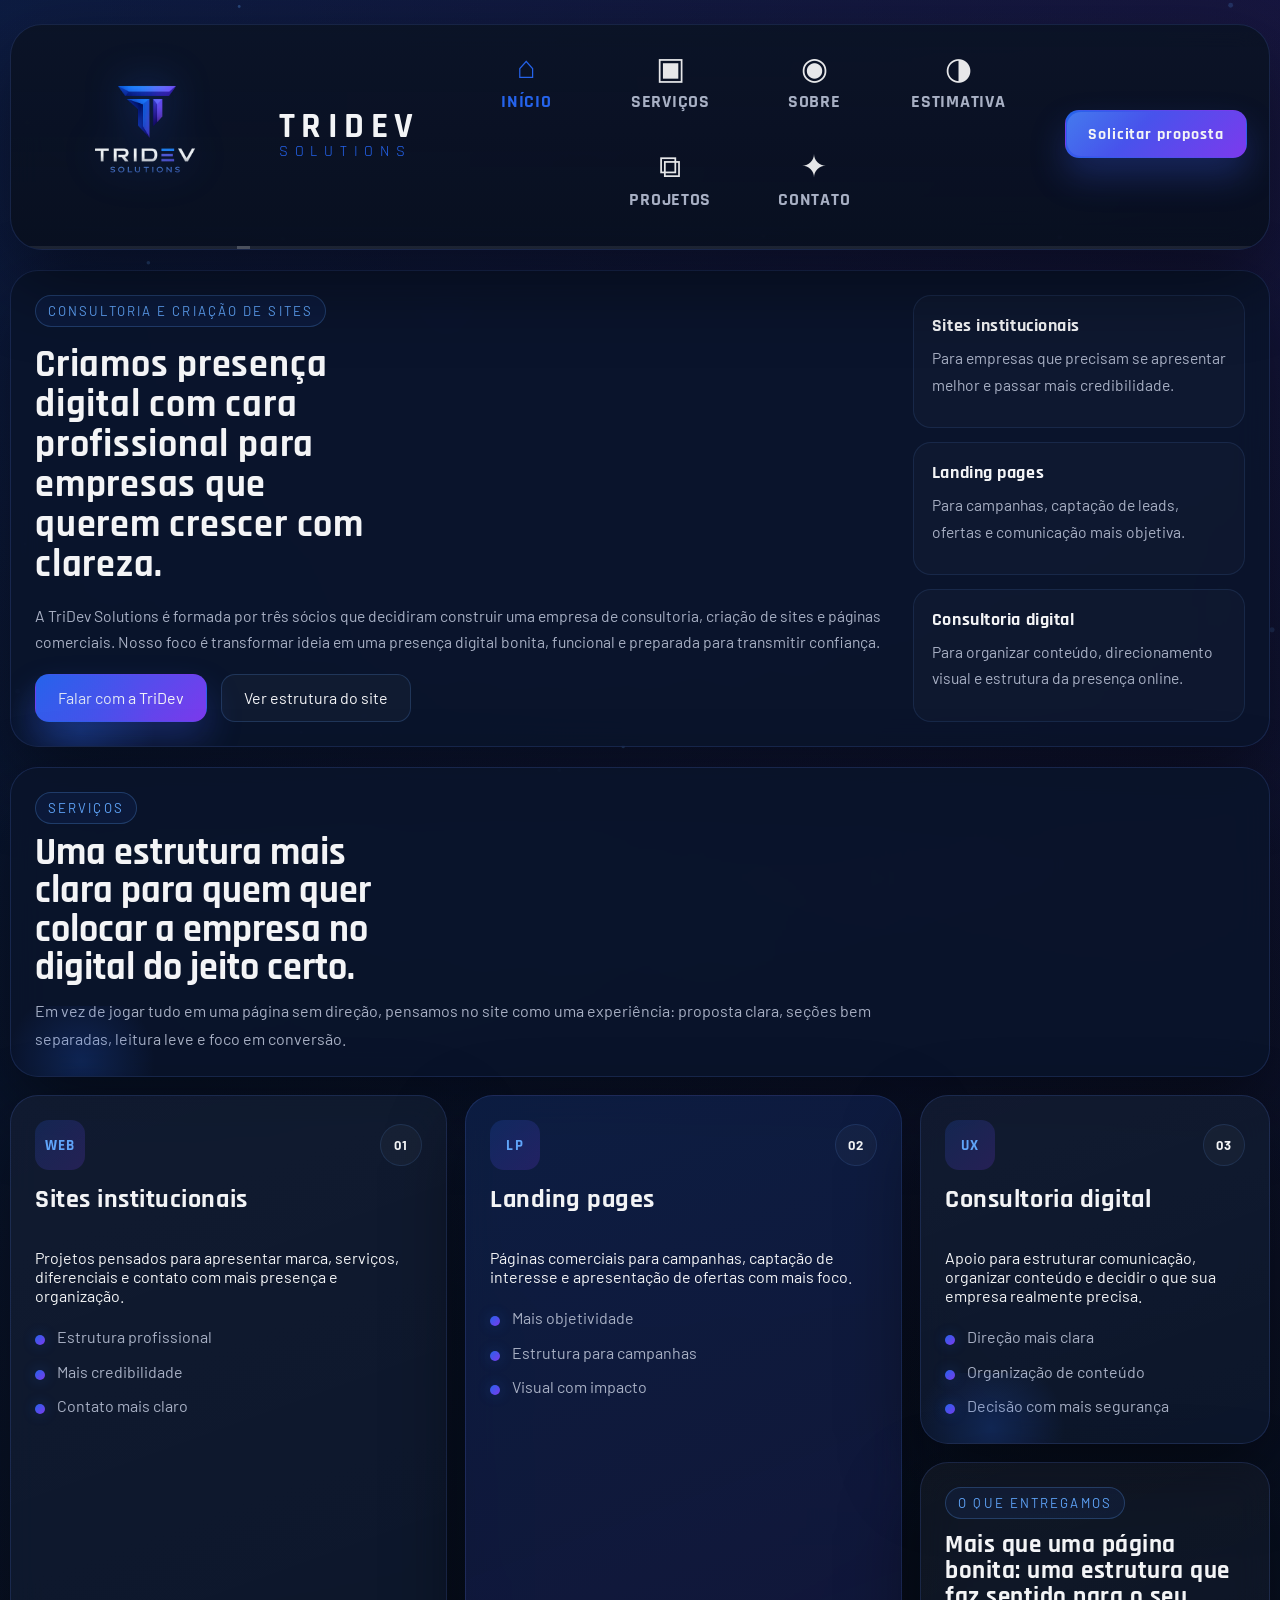
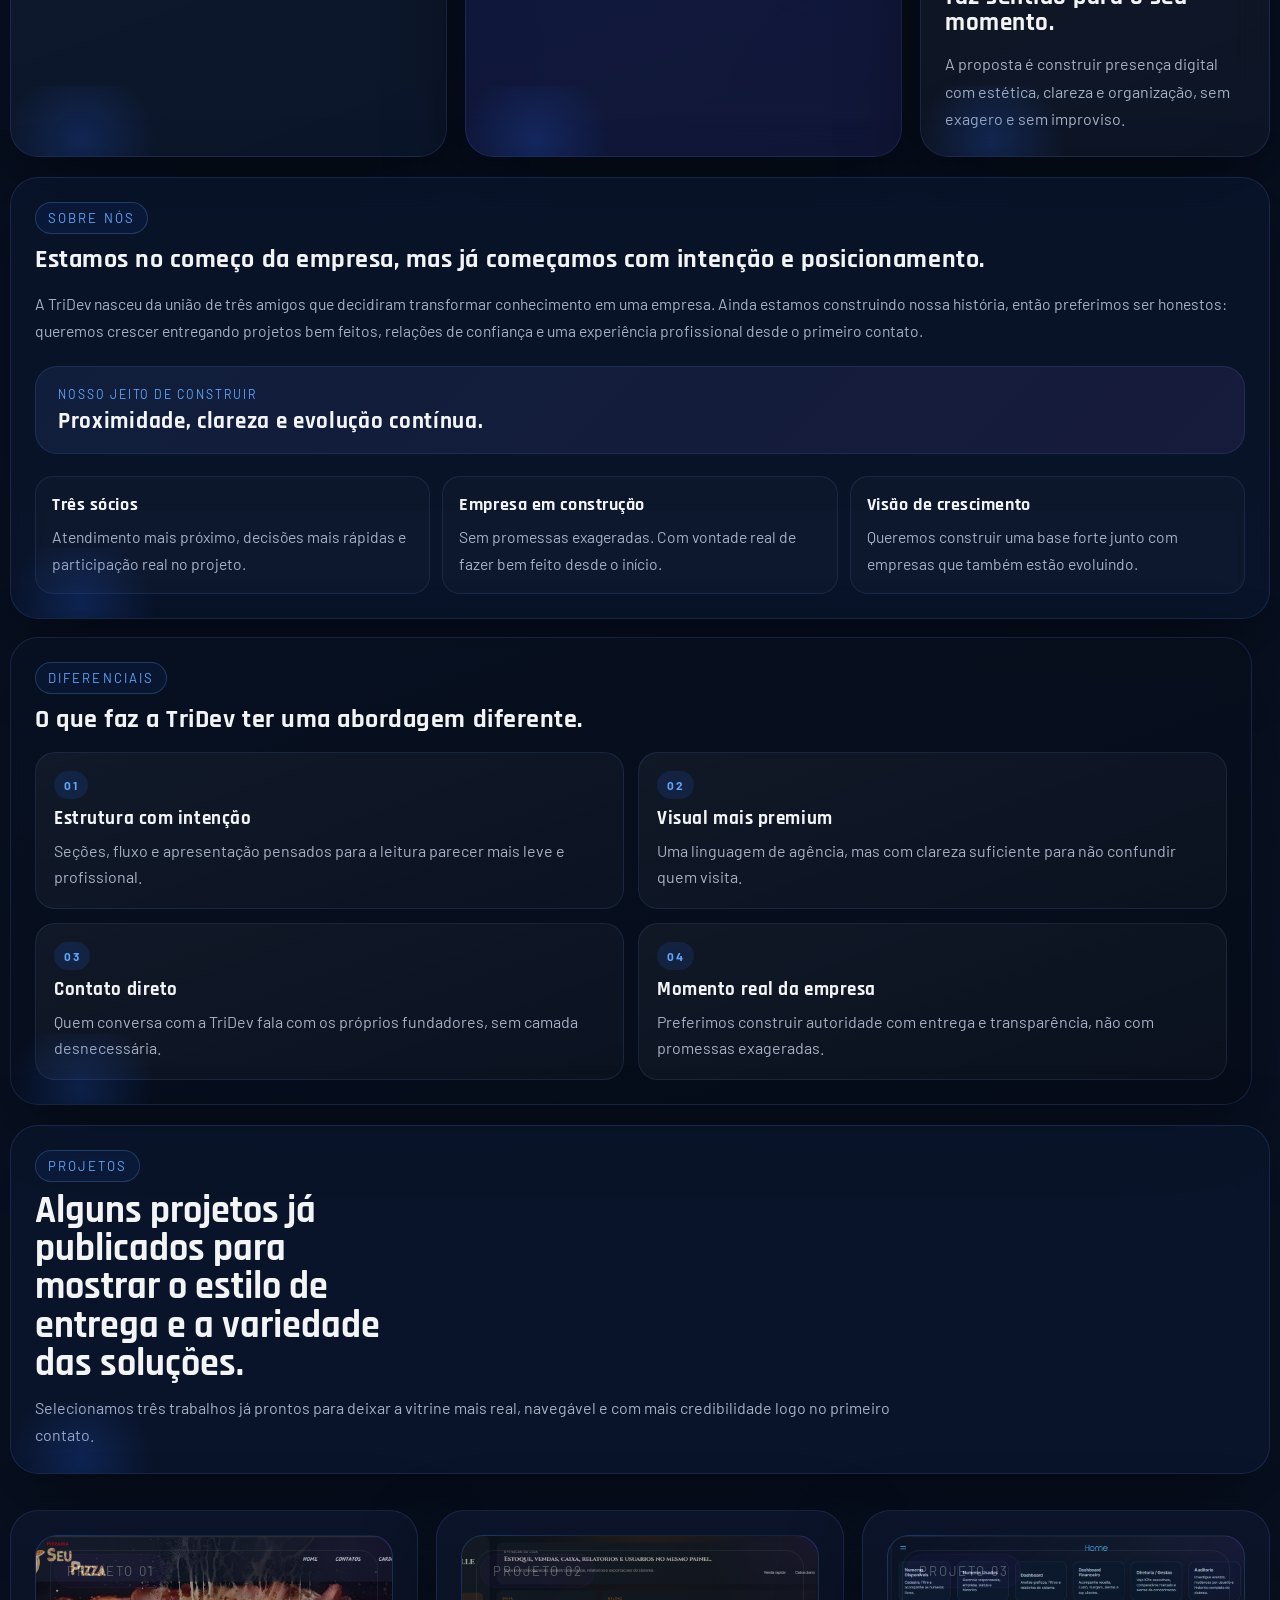
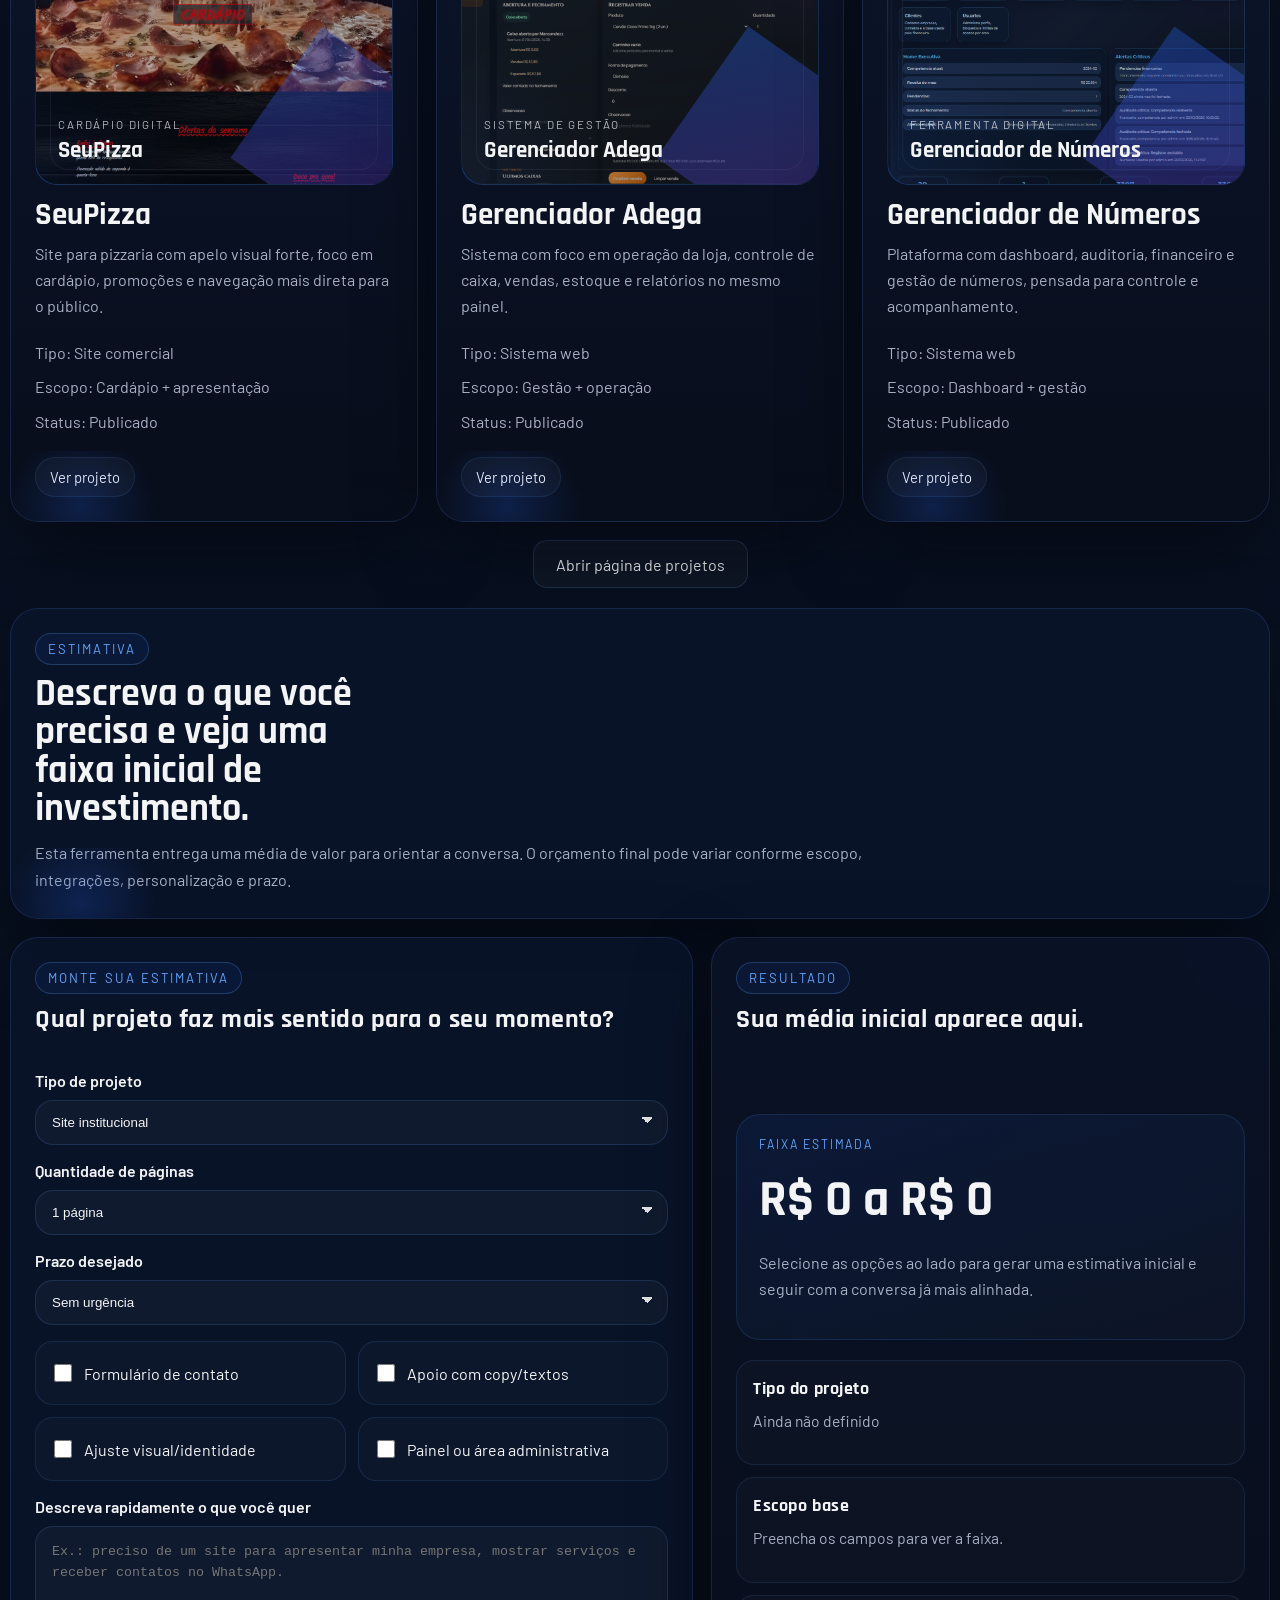
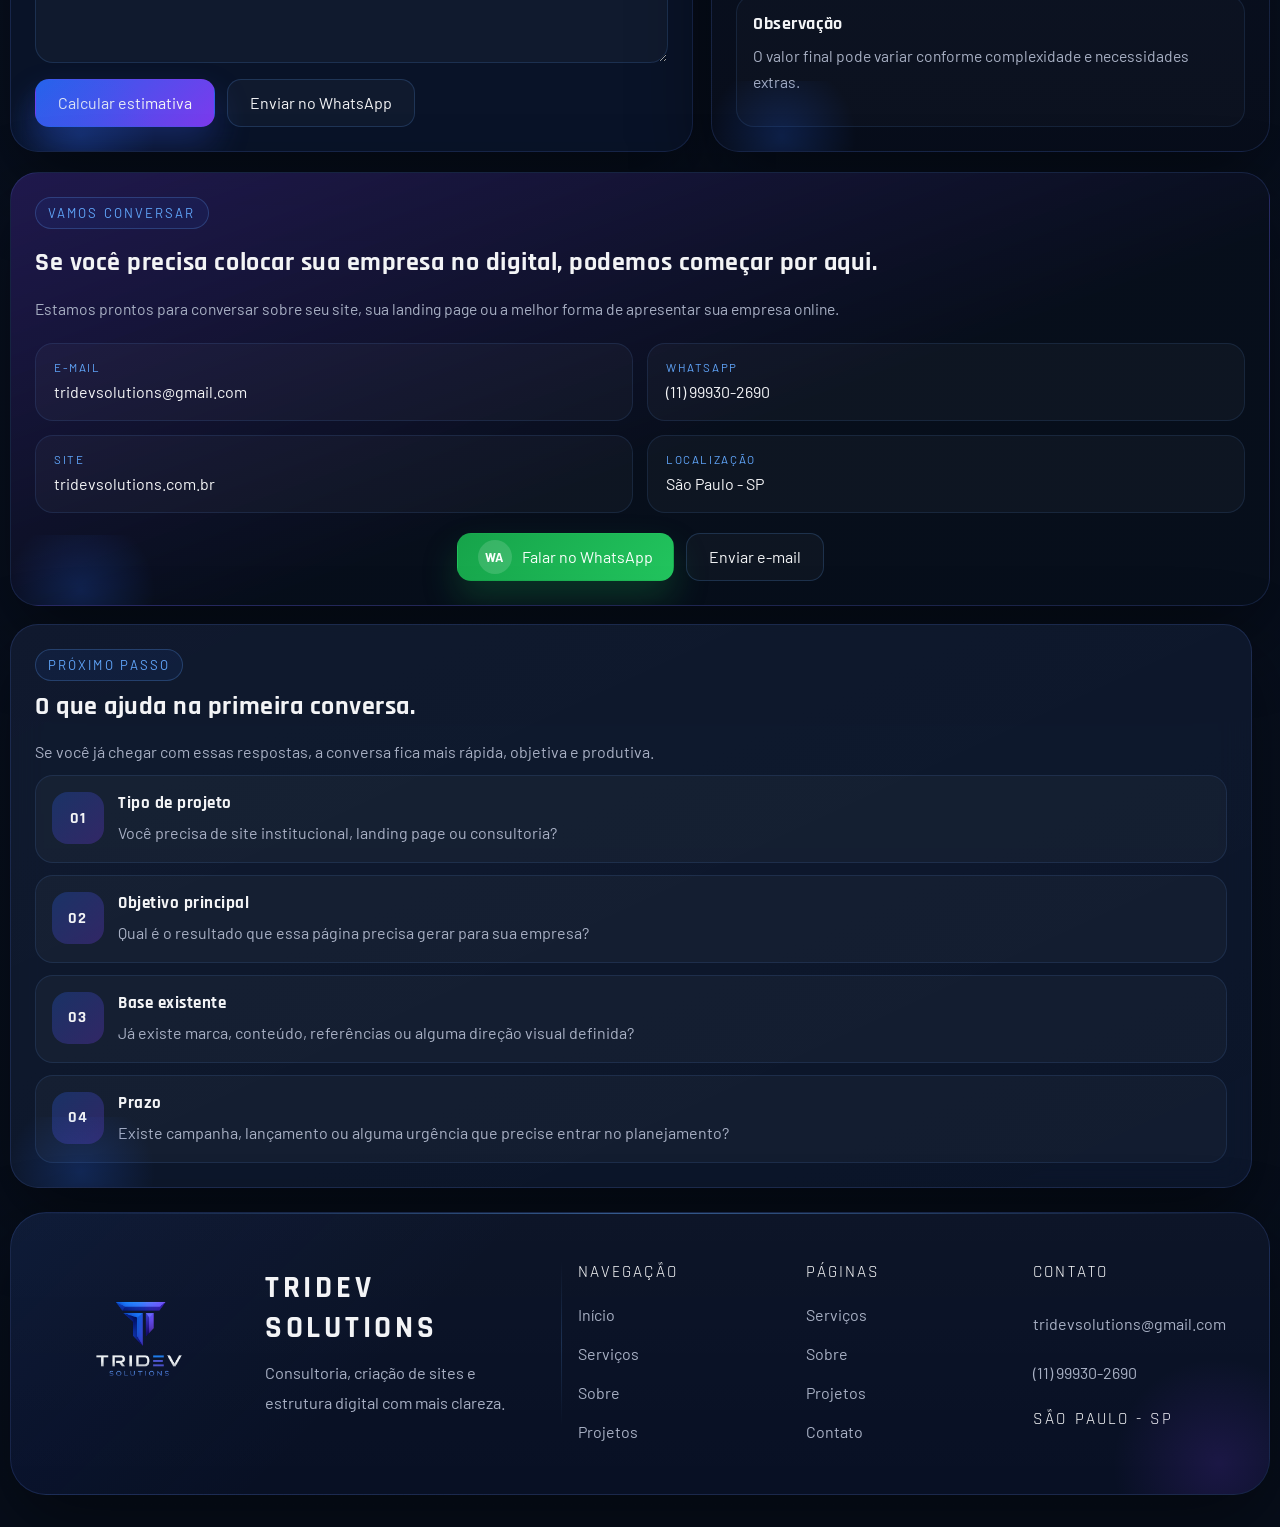
<file: index.html>
<!DOCTYPE html>
<html lang="pt-BR">
<head>
  <meta charset="UTF-8">
  <meta name="viewport" content="width=device-width, initial-scale=1.0">
  <meta
    name="description"
    content="TriDev Solutions: consultoria, criação de sites e soluções digitais para empresas que querem presença profissional e crescimento."
  >
  <title>TriDev Solutions</title>
  <link rel="preconnect" href="https://fonts.googleapis.com">
  <link rel="preconnect" href="https://fonts.gstatic.com" crossorigin>
  <link
    href="https://fonts.googleapis.com/css2?family=Barlow:wght@400;500;600;700;800&family=Rajdhani:wght@500;600;700&display=swap"
    rel="stylesheet"
  >
  <link rel="stylesheet" href="style.css">
</head>
<body>
  <canvas id="particles" aria-hidden="true"></canvas>

  <div class="page-shell">
    <header class="topbar">
      <a class="brand" href="#inicio" aria-label="TriDev Solutions">
        <img src="img/logo.png" alt="Logo TriDev Solutions">
        <div class="brand-copy">
          <strong>TRIDEV</strong>
          <span>SOLUTIONS</span>
        </div>
      </a>

      <nav class="menu" aria-label="Navegação principal">
        <a class="menu-link is-active" href="#inicio">
          <span class="menu-icon">&#8962;</span>
          <span class="menu-text">Início</span>
        </a>
        <a class="menu-link" href="#servicos">
          <span class="menu-icon">&#9635;</span>
          <span class="menu-text">Serviços</span>
        </a>
        <a class="menu-link" href="#sobre">
          <span class="menu-icon">&#9673;</span>
          <span class="menu-text">Sobre</span>
        </a>
        <a class="menu-link" href="#estimativa">
          <span class="menu-icon">&#9681;</span>
          <span class="menu-text">Estimativa</span>
        </a>
        <a class="menu-link" href="#projetos-preview">
          <span class="menu-icon">&#10697;</span>
          <span class="menu-text">Projetos</span>
        </a>
        <a class="menu-link" href="#contato">
          <span class="menu-icon">&#10022;</span>
          <span class="menu-text">Contato</span>
        </a>
      </nav>

      <a class="button button-primary topbar-cta" href="#contato">Solicitar proposta</a>
    </header>

    <main id="inicio" class="home-stack">
      <section class="hero panel fade">
        <div class="hero-copy">
          <span class="eyebrow">Consultoria e criação de sites</span>
          <h1>Criamos presença digital com cara profissional para empresas que querem crescer com clareza.</h1>
          <p>
            A TriDev Solutions é formada por três sócios que decidiram construir uma empresa de consultoria,
            criação de sites e páginas comerciais. Nosso foco é transformar ideia em uma presença digital bonita,
            funcional e preparada para transmitir confiança.
          </p>

          <div class="hero-actions">
            <a class="button button-primary" href="#contato">Falar com a TriDev</a>
            <a class="button button-secondary" href="#servicos">Ver estrutura do site</a>
          </div>
        </div>

        <div class="hero-highlights">
          <div class="highlight-card">
            <strong>Sites institucionais</strong>
            <span>Para empresas que precisam se apresentar melhor e passar mais credibilidade.</span>
          </div>
          <div class="highlight-card">
            <strong>Landing pages</strong>
            <span>Para campanhas, captação de leads, ofertas e comunicação mais objetiva.</span>
          </div>
          <div class="highlight-card">
            <strong>Consultoria digital</strong>
            <span>Para organizar conteúdo, direcionamento visual e estrutura da presença online.</span>
          </div>
        </div>
      </section>

      <section class="home-section fade" id="servicos">
        <div class="section-intro panel">
          <span class="section-tag">Serviços</span>
          <h2>Uma estrutura mais clara para quem quer colocar a empresa no digital do jeito certo.</h2>
          <p>
            Em vez de jogar tudo em uma página sem direção, pensamos no site como uma experiência:
            proposta clara, seções bem separadas, leitura leve e foco em conversão.
          </p>
        </div>

        <div class="services-showcase">
          <article class="panel service-showcase-card">
            <div class="service-card-top">
              <span class="service-icon">WEB</span>
              <span class="service-chip">01</span>
            </div>
            <div class="card-header">
              <h2>Sites institucionais</h2>
            </div>
            <p>
              Projetos pensados para apresentar marca, serviços, diferenciais e contato com mais presença e organização.
            </p>
            <ul class="service-points">
              <li>Estrutura profissional</li>
              <li>Mais credibilidade</li>
              <li>Contato mais claro</li>
            </ul>
          </article>

          <article class="panel service-showcase-card service-showcase-card-featured">
            <div class="service-card-top">
              <span class="service-icon">LP</span>
              <span class="service-chip">02</span>
            </div>
            <div class="card-header">
              <h2>Landing pages</h2>
            </div>
            <p>
              Páginas comerciais para campanhas, captação de interesse e apresentação de ofertas com mais foco.
            </p>
            <ul class="service-points">
              <li>Mais objetividade</li>
              <li>Estrutura para campanhas</li>
              <li>Visual com impacto</li>
            </ul>
          </article>

          <div class="services-side">
            <article class="panel service-showcase-card">
              <div class="service-card-top">
                <span class="service-icon">UX</span>
                <span class="service-chip">03</span>
              </div>
              <div class="card-header">
                <h2>Consultoria digital</h2>
              </div>
              <p>
                Apoio para estruturar comunicação, organizar conteúdo e decidir o que sua empresa realmente precisa.
              </p>
              <ul class="service-points">
                <li>Direção mais clara</li>
                <li>Organização de conteúdo</li>
                <li>Decisão com mais segurança</li>
              </ul>
            </article>

            <article class="panel service-support-card">
              <span class="section-tag">O que entregamos</span>
              <h3>Mais que uma página bonita: uma estrutura que faz sentido para o seu momento.</h3>
              <p>
                A proposta é construir presença digital com estética, clareza e organização, sem exagero e sem improviso.
              </p>
            </article>
          </div>
        </div>
      </section>

      <section class="home-section fade" id="sobre">
        <div class="split-grid">
          <article class="panel about-card">
            <div class="card-header">
              <span class="section-tag">Sobre nós</span>
              <h2>Estamos no começo da empresa, mas já começamos com intenção e posicionamento.</h2>
            </div>
            <p>
              A TriDev nasceu da união de três amigos que decidiram transformar conhecimento em uma empresa.
              Ainda estamos construindo nossa história, então preferimos ser honestos: queremos crescer entregando
              projetos bem feitos, relações de confiança e uma experiência profissional desde o primeiro contato.
            </p>

            <div class="about-banner">
              <div>
                <small>Nosso jeito de construir</small>
                <strong>Proximidade, clareza e evolução contínua.</strong>
              </div>
            </div>

            <div class="founders-grid">
              <div class="mini-card">
                <strong>Três sócios</strong>
                <span>Atendimento mais próximo, decisões mais rápidas e participação real no projeto.</span>
              </div>
              <div class="mini-card">
                <strong>Empresa em construção</strong>
                <span>Sem promessas exageradas. Com vontade real de fazer bem feito desde o início.</span>
              </div>
              <div class="mini-card">
                <strong>Visão de crescimento</strong>
                <span>Queremos construir uma base forte junto com empresas que também estão evoluindo.</span>
              </div>
            </div>
          </article>

          <article class="panel reasons-card">
            <div class="card-header">
              <span class="section-tag">Diferenciais</span>
              <h2>O que faz a TriDev ter uma abordagem diferente.</h2>
            </div>
            <div class="reasons-grid">
              <div class="reason-card">
                <span class="reason-kicker">01</span>
                <strong>Estrutura com intenção</strong>
                <p>Seções, fluxo e apresentação pensados para a leitura parecer mais leve e profissional.</p>
              </div>
              <div class="reason-card">
                <span class="reason-kicker">02</span>
                <strong>Visual mais premium</strong>
                <p>Uma linguagem de agência, mas com clareza suficiente para não confundir quem visita.</p>
              </div>
              <div class="reason-card">
                <span class="reason-kicker">03</span>
                <strong>Contato direto</strong>
                <p>Quem conversa com a TriDev fala com os próprios fundadores, sem camada desnecessária.</p>
              </div>
              <div class="reason-card">
                <span class="reason-kicker">04</span>
                <strong>Momento real da empresa</strong>
                <p>Preferimos construir autoridade com entrega e transparência, não com promessas exageradas.</p>
              </div>
            </div>
          </article>
        </div>
      </section>

      <section class="home-section fade" id="projetos-preview">
        <div class="section-intro panel">
          <span class="section-tag">Projetos</span>
          <h2>Alguns projetos já publicados para mostrar o estilo de entrega e a variedade das soluções.</h2>
          <p>
            Selecionamos três trabalhos já prontos para deixar a vitrine mais real, navegável e com mais
            credibilidade logo no primeiro contato.
          </p>
        </div>

        <div class="projects-grid">
          <article class="panel project-placeholder fade">
            <div class="project-thumb">
              <img class="project-thumb-image" src="img/seuPizza.png" alt="Preview do projeto SeuPizza">
              <span class="project-label">Projeto 01</span>
              <div class="project-thumb-copy">
                <small>Cardápio digital</small>
                <strong>SeuPizza</strong>
              </div>
            </div>
            <div class="project-content">
              <h2>SeuPizza</h2>
              <p>Site para pizzaria com apelo visual forte, foco em cardápio, promoções e navegação mais direta para o público.</p>
            </div>
            <ul class="project-meta">
              <li>Tipo: Site comercial</li>
              <li>Escopo: Cardápio + apresentação</li>
              <li>Status: Publicado</li>
            </ul>
            <div class="project-actions">
              <a class="project-link" href="https://mukamarcondes.github.io/seuPizza/" target="_blank" rel="noreferrer">Ver projeto</a>
            </div>
          </article>

          <article class="panel project-placeholder fade">
            <div class="project-thumb">
              <img class="project-thumb-image" src="img/gerenciadorAdega.png" alt="Preview do projeto Gerenciador Adega">
              <span class="project-label">Projeto 02</span>
              <div class="project-thumb-copy">
                <small>Sistema de gestão</small>
                <strong>Gerenciador Adega</strong>
              </div>
            </div>
            <div class="project-content">
              <h2>Gerenciador Adega</h2>
              <p>Sistema com foco em operação da loja, controle de caixa, vendas, estoque e relatórios no mesmo painel.</p>
            </div>
            <ul class="project-meta">
              <li>Tipo: Sistema web</li>
              <li>Escopo: Gestão + operação</li>
              <li>Status: Publicado</li>
            </ul>
            <div class="project-actions">
              <a class="project-link" href="https://mukamarcondes.github.io/gerenciadorAdega/" target="_blank" rel="noreferrer">Ver projeto</a>
            </div>
          </article>

          <article class="panel project-placeholder fade">
            <div class="project-thumb">
              <img class="project-thumb-image" src="img/gerenciadorNumber.png" alt="Preview do projeto Gerenciador de Números">
              <span class="project-label">Projeto 03</span>
              <div class="project-thumb-copy">
                <small>Ferramenta digital</small>
                <strong>Gerenciador de Números</strong>
              </div>
            </div>
            <div class="project-content">
              <h2>Gerenciador de Números</h2>
              <p>Plataforma com dashboard, auditoria, financeiro e gestão de números, pensada para controle e acompanhamento.</p>
            </div>
            <ul class="project-meta">
              <li>Tipo: Sistema web</li>
              <li>Escopo: Dashboard + gestão</li>
              <li>Status: Publicado</li>
            </ul>
            <div class="project-actions">
              <a class="project-link" href="https://mukamarcondes.github.io/gerenciador3/" target="_blank" rel="noreferrer">Ver projeto</a>
            </div>
          </article>
        </div>

        <div class="section-actions">
          <a class="button button-secondary" href="projetos.html">Abrir página de projetos</a>
        </div>
      </section>

      <section class="home-section fade" id="estimativa">
        <div class="section-intro panel">
          <span class="section-tag">Estimativa</span>
          <h2>Descreva o que você precisa e veja uma faixa inicial de investimento.</h2>
          <p>
            Esta ferramenta entrega uma média de valor para orientar a conversa. O orçamento final pode variar
            conforme escopo, integrações, personalização e prazo.
          </p>
        </div>

        <div class="estimate-grid">
          <article class="panel estimate-card">
            <div class="card-header">
              <span class="section-tag">Monte sua estimativa</span>
              <h2>Qual projeto faz mais sentido para o seu momento?</h2>
            </div>

            <form class="estimate-form" id="estimate-form">
              <label class="field">
                <span>Tipo de projeto</span>
                <select id="estimate-type" name="type">
                  <option value="site">Site institucional</option>
                  <option value="landing">Landing page</option>
                  <option value="sistema">Sistema web</option>
                </select>
              </label>

              <label class="field">
                <span>Quantidade de páginas</span>
                <select id="estimate-pages" name="pages">
                  <option value="1">1 página</option>
                  <option value="3">2 a 3 páginas</option>
                  <option value="5">4 a 5 páginas</option>
                  <option value="8">6 ou mais páginas</option>
                </select>
              </label>

              <label class="field">
                <span>Prazo desejado</span>
                <select id="estimate-deadline" name="deadline">
                  <option value="normal">Sem urgência</option>
                  <option value="soon">Quero em até 30 dias</option>
                  <option value="urgent">Tenho urgência</option>
                </select>
              </label>

              <div class="field-group">
                <label class="checkbox-card">
                  <input type="checkbox" id="estimate-formulario" name="extras" value="formulario">
                  <span>Formulário de contato</span>
                </label>
                <label class="checkbox-card">
                  <input type="checkbox" id="estimate-copy" name="extras" value="copy">
                  <span>Apoio com copy/textos</span>
                </label>
                <label class="checkbox-card">
                  <input type="checkbox" id="estimate-visual" name="extras" value="visual">
                  <span>Ajuste visual/identidade</span>
                </label>
                <label class="checkbox-card">
                  <input type="checkbox" id="estimate-admin" name="extras" value="admin">
                  <span>Painel ou área administrativa</span>
                </label>
              </div>

              <label class="field">
                <span>Descreva rapidamente o que você quer</span>
                <textarea id="estimate-brief" name="brief" rows="5" placeholder="Ex.: preciso de um site para apresentar minha empresa, mostrar serviços e receber contatos no WhatsApp."></textarea>
              </label>

              <div class="estimate-actions">
                <button class="button button-primary" type="button" id="estimate-calculate">Calcular estimativa</button>
                <button class="button button-secondary" type="button" id="estimate-whatsapp">Enviar no WhatsApp</button>
              </div>
            </form>
          </article>

          <article class="panel estimate-result-card" id="estimate-result-card">
            <div class="card-header">
              <span class="section-tag">Resultado</span>
              <h2>Sua média inicial aparece aqui.</h2>
            </div>

            <div class="estimate-result">
              <small>Faixa estimada</small>
              <strong id="estimate-range">R$ 0 a R$ 0</strong>
              <p id="estimate-summary">
                Selecione as opções ao lado para gerar uma estimativa inicial e seguir com a conversa já mais alinhada.
              </p>
            </div>

            <div class="estimate-breakdown">
              <div class="mini-card">
                <strong id="estimate-type-label">Tipo do projeto</strong>
                <span id="estimate-type-value">Ainda não definido</span>
              </div>
              <div class="mini-card">
                <strong id="estimate-scope-label">Escopo base</strong>
                <span id="estimate-scope-value">Preencha os campos para ver a faixa.</span>
              </div>
              <div class="mini-card">
                <strong id="estimate-note-label">Observação</strong>
                <span id="estimate-note-value">O valor final pode variar conforme complexidade e necessidades extras.</span>
              </div>
            </div>
          </article>
        </div>
      </section>

      <section class="home-section fade" id="contato">
        <div class="split-grid contact-split">
          <article class="panel contact-card">
            <div class="contact-copy">
              <span class="section-tag">Vamos conversar</span>
              <h2>Se você precisa colocar sua empresa no digital, podemos começar por aqui.</h2>
              <p>
                Estamos prontos para conversar sobre seu site, sua landing page
                ou a melhor forma de apresentar sua empresa online.
              </p>

              <div class="contact-list contact-list-structured">
                <div class="contact-item">
                  <small>E-mail</small>
                  <a href="mailto:tridevsolutions@gmail.com">tridevsolutions@gmail.com</a>
                </div>
                <div class="contact-item">
                  <small>WhatsApp</small>
                  <a href="https://wa.me/5511999302690" target="_blank" rel="noreferrer">(11) 99930-2690</a>
                </div>
                <div class="contact-item">
                  <small>Site</small>
                  <span>tridevsolutions.com.br</span>
                </div>
                <div class="contact-item">
                  <small>Localização</small>
                  <span>São Paulo - SP</span>
                </div>
              </div>

              <div class="contact-actions">
                <button class="button button-whatsapp" type="button" onclick="whatsapp()">
                  <span class="whatsapp-badge">WA</span>
                  <span>Falar no WhatsApp</span>
                </button>
                <a class="button button-secondary" href="mailto:tridevsolutions@gmail.com">
                  Enviar e-mail
                </a>
              </div>
            </div>
          </article>

          <article class="panel page-card contact-note">
            <div class="card-header">
              <span class="section-tag">Próximo passo</span>
              <h2>O que ajuda na primeira conversa.</h2>
            </div>
            <p class="contact-note-copy">
              Se você já chegar com essas respostas, a conversa fica mais rápida, objetiva e produtiva.
            </p>
            <ul class="next-steps-list">
              <li>
                <span class="step-number">01</span>
                <div>
                  <strong>Tipo de projeto</strong>
                  <p>Você precisa de site institucional, landing page ou consultoria?</p>
                </div>
              </li>
              <li>
                <span class="step-number">02</span>
                <div>
                  <strong>Objetivo principal</strong>
                  <p>Qual é o resultado que essa página precisa gerar para sua empresa?</p>
                </div>
              </li>
              <li>
                <span class="step-number">03</span>
                <div>
                  <strong>Base existente</strong>
                  <p>Já existe marca, conteúdo, referências ou alguma direção visual definida?</p>
                </div>
              </li>
              <li>
                <span class="step-number">04</span>
                <div>
                  <strong>Prazo</strong>
                  <p>Existe campanha, lançamento ou alguma urgência que precise entrar no planejamento?</p>
                </div>
              </li>
            </ul>
          </article>
        </div>
      </section>
    </main>

    <footer class="footer footer-rich fade">
      <div class="footer-brand">
        <img src="img/logo.png" alt="Logo TriDev Solutions">
        <div>
          <strong>TRIDEV SOLUTIONS</strong>
          <p>Consultoria, criação de sites e estrutura digital com mais clareza.</p>
        </div>
      </div>

      <div class="footer-grid">
        <div class="footer-column">
          <span>Navegação</span>
          <a href="#inicio">Início</a>
          <a href="#servicos">Serviços</a>
          <a href="#sobre">Sobre</a>
          <a href="#projetos-preview">Projetos</a>
        </div>
        <div class="footer-column">
          <span>Páginas</span>
          <a href="servicos.html">Serviços</a>
          <a href="sobre.html">Sobre</a>
          <a href="projetos.html">Projetos</a>
          <a href="contato.html">Contato</a>
        </div>
        <div class="footer-column">
          <span>Contato</span>
          <a href="mailto:tridevsolutions@gmail.com">tridevsolutions@gmail.com</a>
          <a href="https://wa.me/5511999302690" target="_blank" rel="noreferrer">(11) 99930-2690</a>
          <span>São Paulo - SP</span>
        </div>
      </div>
    </footer>
  </div>

  <script src="script.js"></script>
</body>
</html>
</file>
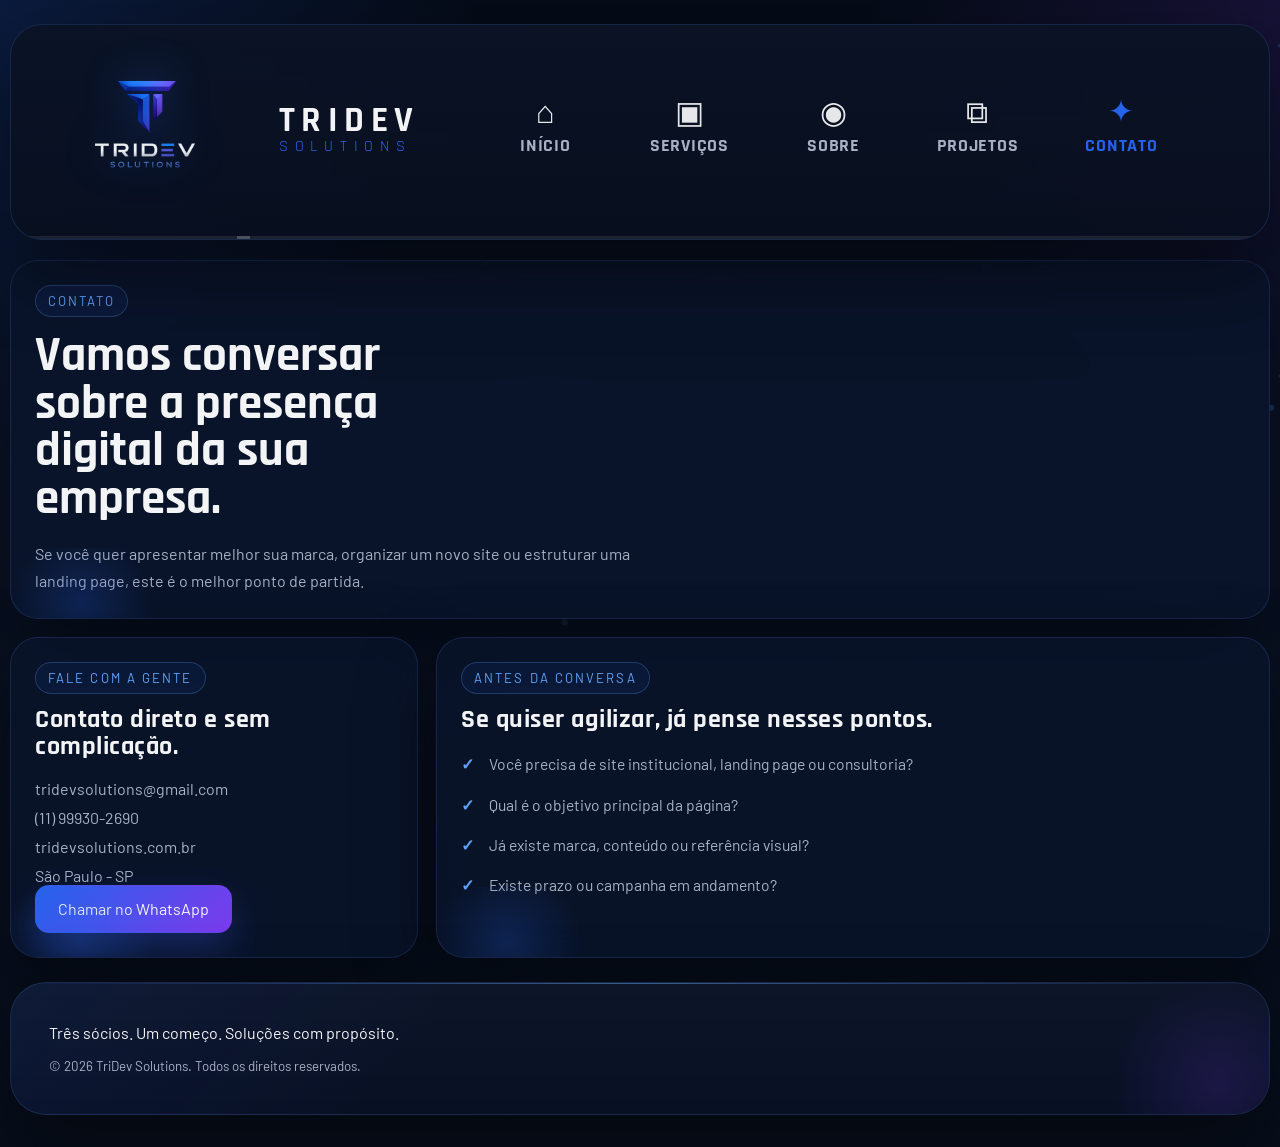
<file: contato.html>
<!DOCTYPE html>
<html lang="pt-BR">
<head>
  <meta charset="UTF-8">
  <meta name="viewport" content="width=device-width, initial-scale=1.0">
  <meta
    name="description"
    content="Entre em contato com a TriDev Solutions para conversar sobre seu site, landing page ou presença digital."
  >
  <title>Contato | TriDev Solutions</title>
  <link rel="preconnect" href="https://fonts.googleapis.com">
  <link rel="preconnect" href="https://fonts.gstatic.com" crossorigin>
  <link
    href="https://fonts.googleapis.com/css2?family=Barlow:wght@400;500;600;700;800&family=Rajdhani:wght@500;600;700&display=swap"
    rel="stylesheet"
  >
  <link rel="stylesheet" href="style.css">
</head>
<body>
  <canvas id="particles" aria-hidden="true"></canvas>

  <div class="page-shell">
    <header class="topbar">
      <a class="brand" href="index.html" aria-label="TriDev Solutions">
        <img src="img/logo.png" alt="Logo TriDev Solutions">
        <div class="brand-copy">
          <strong>TRIDEV</strong>
          <span>SOLUTIONS</span>
        </div>
      </a>

      <nav class="menu" aria-label="Navegação principal">
        <a class="menu-link" href="index.html">
          <span class="menu-icon">&#8962;</span>
          <span class="menu-text">Início</span>
        </a>
        <a class="menu-link" href="servicos.html">
          <span class="menu-icon">&#9635;</span>
          <span class="menu-text">Serviços</span>
        </a>
        <a class="menu-link" href="sobre.html">
          <span class="menu-icon">&#9673;</span>
          <span class="menu-text">Sobre</span>
        </a>
        <a class="menu-link" href="projetos.html">
          <span class="menu-icon">&#10697;</span>
          <span class="menu-text">Projetos</span>
        </a>
        <a class="menu-link is-active" href="contato.html" aria-current="page">
          <span class="menu-icon">&#10022;</span>
          <span class="menu-text">Contato</span>
        </a>
      </nav>

    </header>

    <main>
      <section class="inner-hero panel fade">
        <span class="eyebrow">Contato</span>
        <h1>Vamos conversar sobre a presença digital da sua empresa.</h1>
        <p>
          Se você quer apresentar melhor sua marca, organizar um novo site ou estruturar uma landing page,
          este é o melhor ponto de partida.
        </p>
      </section>

      <section class="content-grid">
        <article class="panel page-card fade">
          <div class="card-header">
            <span class="section-tag">Fale com a gente</span>
            <h2>Contato direto e sem complicação.</h2>
          </div>
          <div class="contact-list">
            <a href="mailto:tridevsolutions@gmail.com">tridevsolutions@gmail.com</a>
            <a href="https://wa.me/5511999302690" target="_blank" rel="noreferrer">(11) 99930-2690</a>
            <span>tridevsolutions.com.br</span>
            <span>São Paulo - SP</span>
          </div>
          <button class="button button-primary" type="button" onclick="whatsapp()">
            Chamar no WhatsApp
          </button>
        </article>

        <article class="panel wide-card fade">
          <div class="card-header">
            <span class="section-tag">Antes da conversa</span>
            <h2>Se quiser agilizar, já pense nesses pontos.</h2>
          </div>
          <ul class="check-list">
            <li>Você precisa de site institucional, landing page ou consultoria?</li>
            <li>Qual é o objetivo principal da página?</li>
            <li>Já existe marca, conteúdo ou referência visual?</li>
            <li>Existe prazo ou campanha em andamento?</li>
          </ul>
        </article>
      </section>
    </main>

    <footer class="footer fade">
      <p>Três sócios. Um começo. Soluções com propósito.</p>
      <small>© 2026 TriDev Solutions. Todos os direitos reservados.</small>
    </footer>
  </div>

  <script src="script.js"></script>
</body>
</html>
</file>
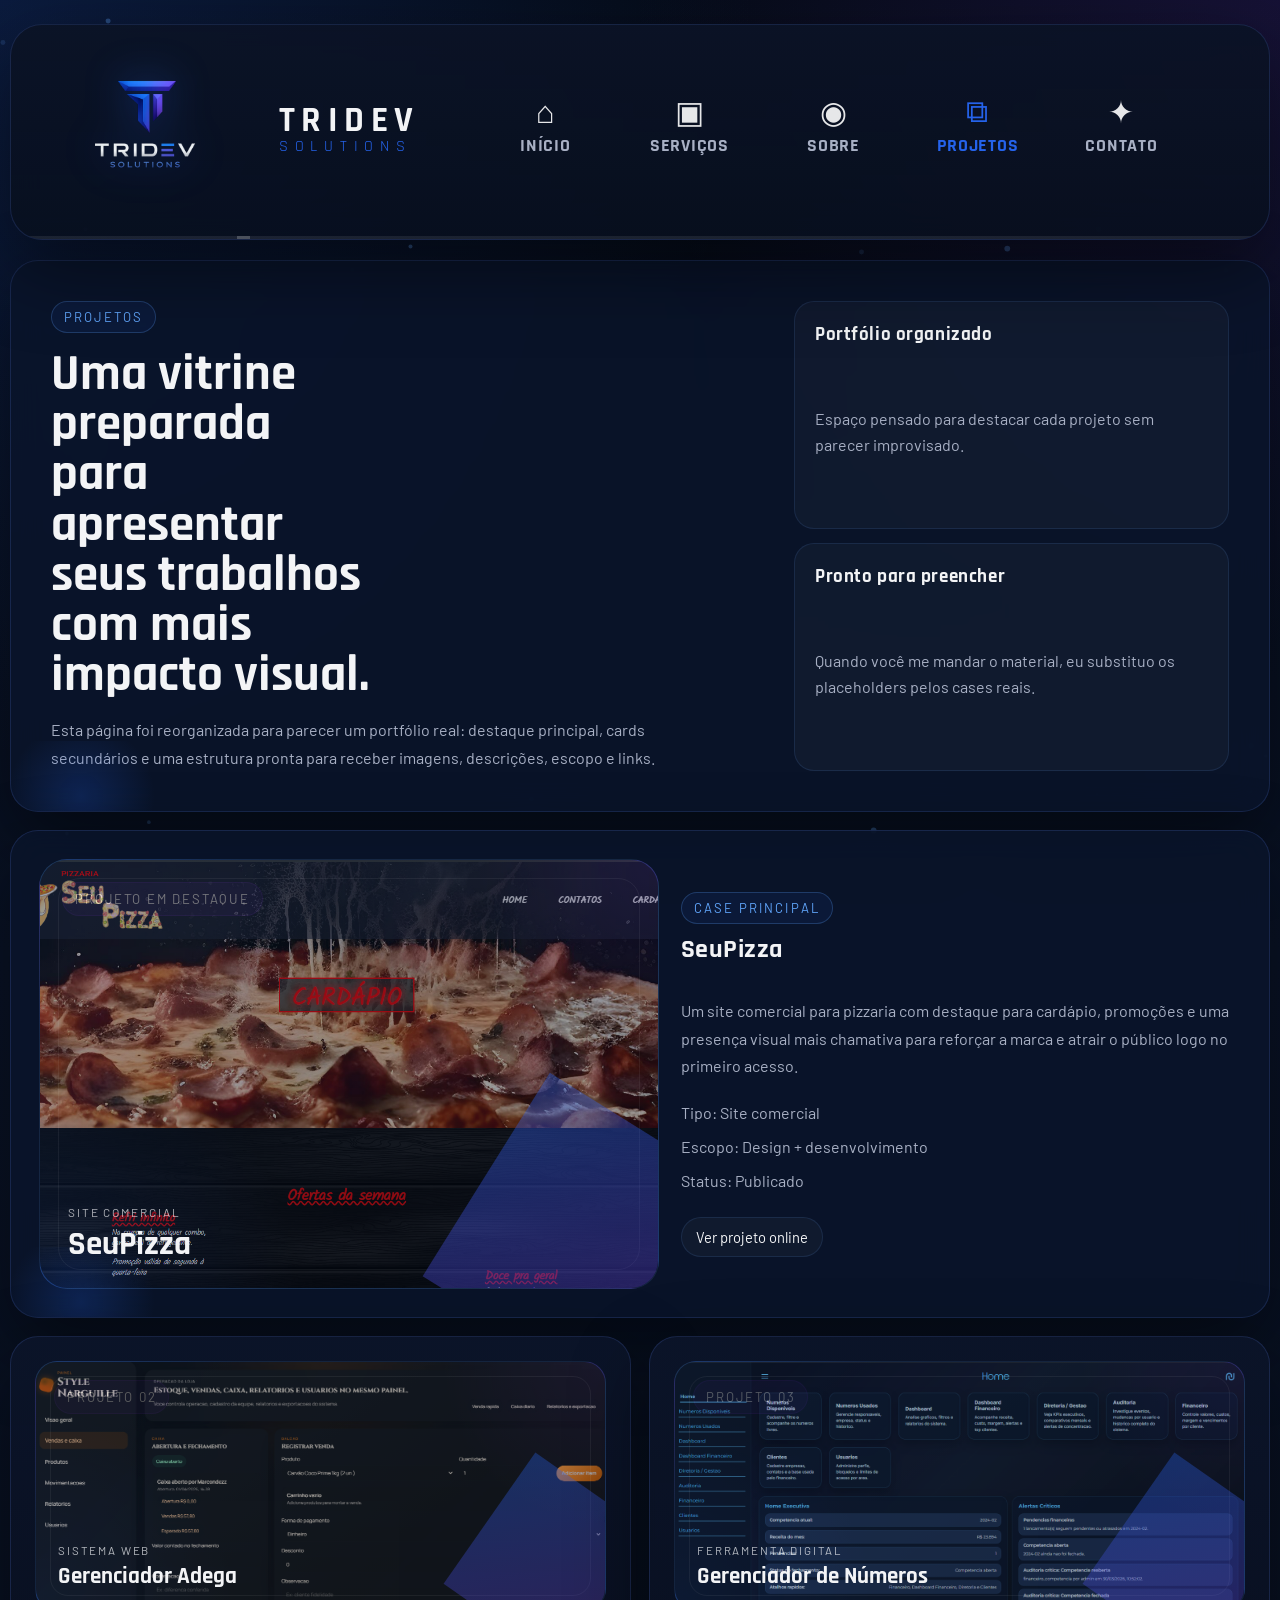
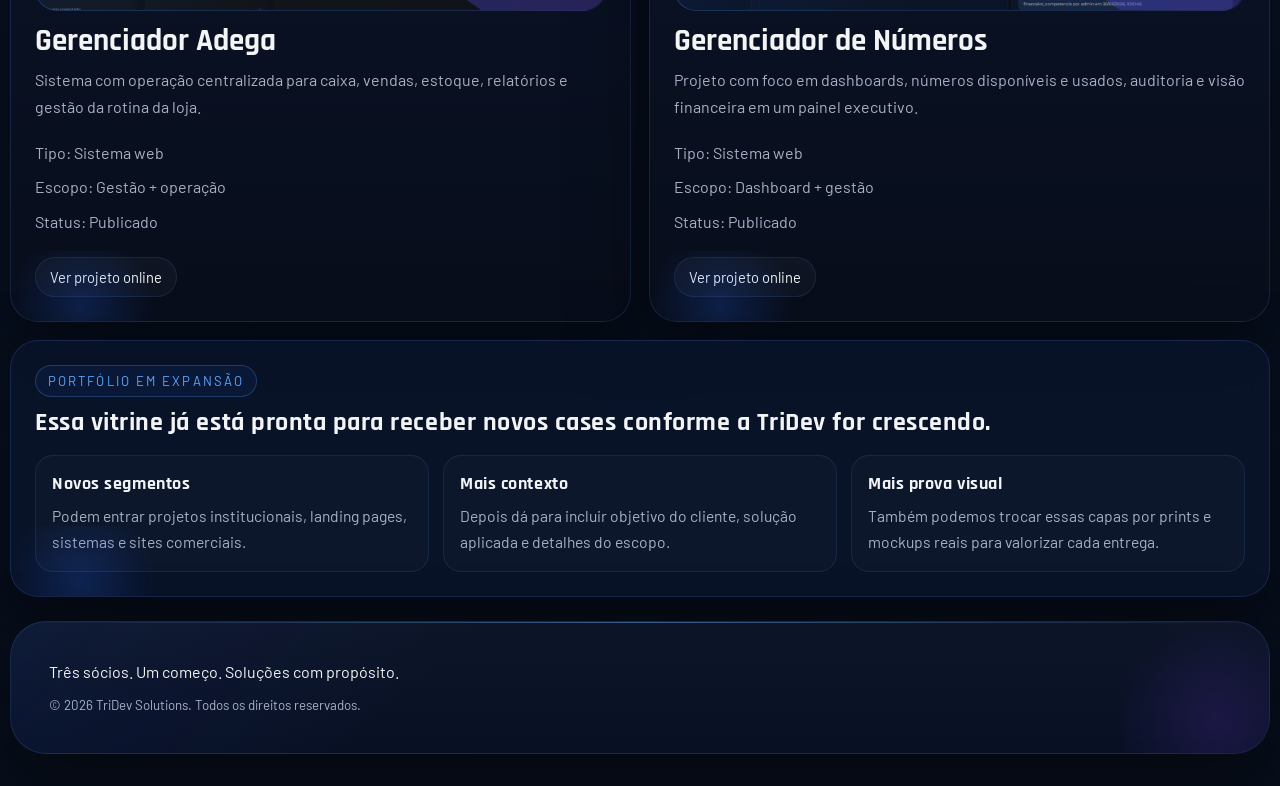
<file: projetos.html>
<!DOCTYPE html>
<html lang="pt-BR">
<head>
  <meta charset="UTF-8">
  <meta name="viewport" content="width=device-width, initial-scale=1.0">
  <meta
    name="description"
    content="Página de projetos da TriDev Solutions. Espaço preparado para apresentar os trabalhos da empresa."
  >
  <title>Projetos | TriDev Solutions</title>
  <link rel="preconnect" href="https://fonts.googleapis.com">
  <link rel="preconnect" href="https://fonts.gstatic.com" crossorigin>
  <link
    href="https://fonts.googleapis.com/css2?family=Barlow:wght@400;500;600;700;800&family=Rajdhani:wght@500;600;700&display=swap"
    rel="stylesheet"
  >
  <link rel="stylesheet" href="style.css">
</head>
<body>
  <canvas id="particles" aria-hidden="true"></canvas>

  <div class="page-shell">
    <header class="topbar">
      <a class="brand" href="index.html" aria-label="TriDev Solutions">
        <img src="img/logo.png" alt="Logo TriDev Solutions">
        <div class="brand-copy">
          <strong>TRIDEV</strong>
          <span>SOLUTIONS</span>
        </div>
      </a>

      <nav class="menu" aria-label="Navegação principal">
        <a class="menu-link" href="index.html">
          <span class="menu-icon">&#8962;</span>
          <span class="menu-text">Início</span>
        </a>
        <a class="menu-link" href="servicos.html">
          <span class="menu-icon">&#9635;</span>
          <span class="menu-text">Serviços</span>
        </a>
        <a class="menu-link" href="sobre.html">
          <span class="menu-icon">&#9673;</span>
          <span class="menu-text">Sobre</span>
        </a>
        <a class="menu-link is-active" href="projetos.html" aria-current="page">
          <span class="menu-icon">&#10697;</span>
          <span class="menu-text">Projetos</span>
        </a>
        <a class="menu-link" href="contato.html">
          <span class="menu-icon">&#10022;</span>
          <span class="menu-text">Contato</span>
        </a>
      </nav>
    </header>

    <main class="projects-page">
      <section class="projects-hero panel fade">
        <div class="projects-hero-copy">
          <span class="eyebrow">Projetos</span>
          <h1>Uma vitrine preparada para apresentar seus trabalhos com mais impacto visual.</h1>
          <p>
            Esta página foi reorganizada para parecer um portfólio real: destaque principal,
            cards secundários e uma estrutura pronta para receber imagens, descrições, escopo e links.
          </p>
        </div>

        <div class="projects-hero-side">
          <div class="projects-stat">
            <strong>Portfólio organizado</strong>
            <span>Espaço pensado para destacar cada projeto sem parecer improvisado.</span>
          </div>
          <div class="projects-stat">
            <strong>Pronto para preencher</strong>
            <span>Quando você me mandar o material, eu substituo os placeholders pelos cases reais.</span>
          </div>
        </div>
      </section>

      <section class="projects-showcase fade">
        <article class="panel featured-project">
          <div class="featured-visual">
            <img class="featured-visual-image" src="img/seuPizza.png" alt="Preview do projeto SeuPizza">
            <span class="project-label">Projeto em destaque</span>
            <div class="featured-visual-copy">
              <small>Site comercial</small>
              <strong>SeuPizza</strong>
            </div>
          </div>

          <div class="featured-content">
            <div class="card-header">
              <span class="section-tag">Case principal</span>
              <h2>SeuPizza</h2>
            </div>
            <p>
              Um site comercial para pizzaria com destaque para cardápio, promoções e uma presença visual mais
              chamativa para reforçar a marca e atrair o público logo no primeiro acesso.
            </p>
            <ul class="project-meta">
              <li>Tipo: Site comercial</li>
              <li>Escopo: Design + desenvolvimento</li>
              <li>Status: Publicado</li>
            </ul>
            <div class="project-actions">
              <a class="project-link" href="https://mukamarcondes.github.io/seuPizza/" target="_blank" rel="noreferrer">Ver projeto online</a>
            </div>
          </div>
        </article>

        <div class="projects-grid projects-grid-secondary">
          <article class="panel project-placeholder fade">
            <div class="project-thumb">
              <img class="project-thumb-image" src="img/gerenciadorAdega.png" alt="Preview do projeto Gerenciador Adega">
              <span class="project-label">Projeto 02</span>
              <div class="project-thumb-copy">
                <small>Sistema web</small>
                <strong>Gerenciador Adega</strong>
              </div>
            </div>
            <div class="project-content">
              <h2>Gerenciador Adega</h2>
              <p>Sistema com operação centralizada para caixa, vendas, estoque, relatórios e gestão da rotina da loja.</p>
            </div>
            <ul class="project-meta">
              <li>Tipo: Sistema web</li>
              <li>Escopo: Gestão + operação</li>
              <li>Status: Publicado</li>
            </ul>
            <div class="project-actions">
              <a class="project-link" href="https://gerenciador-adega.vercel.app/" target="_blank" rel="noreferrer">Ver projeto online</a>
            </div>
          </article>

          <article class="panel project-placeholder fade">
            <div class="project-thumb">
              <img class="project-thumb-image" src="img/gerenciadorNumber.png" alt="Preview do projeto Gerenciador de Números">
              <span class="project-label">Projeto 03</span>
              <div class="project-thumb-copy">
                <small>Ferramenta digital</small>
                <strong>Gerenciador de Números</strong>
              </div>
            </div>
            <div class="project-content">
              <h2>Gerenciador de Números</h2>
              <p>Projeto com foco em dashboards, números disponíveis e usados, auditoria e visão financeira em um painel executivo.</p>
            </div>
            <ul class="project-meta">
              <li>Tipo: Sistema web</li>
              <li>Escopo: Dashboard + gestão</li>
              <li>Status: Publicado</li>
            </ul>
            <div class="project-actions">
              <a class="project-link" href="https://mukamarcondes.github.io/gerenciador3/" target="_blank" rel="noreferrer">Ver projeto online</a>
            </div>
          </article>
        </div>
      </section>

      <section class="projects-helper fade">
        <article class="panel wide-card">
          <div class="card-header">
            <span class="section-tag">Portfólio em expansão</span>
            <h2>Essa vitrine já está pronta para receber novos cases conforme a TriDev for crescendo.</h2>
          </div>
          <div class="helper-grid">
            <div class="mini-card">
              <strong>Novos segmentos</strong>
              <span>Podem entrar projetos institucionais, landing pages, sistemas e sites comerciais.</span>
            </div>
            <div class="mini-card">
              <strong>Mais contexto</strong>
              <span>Depois dá para incluir objetivo do cliente, solução aplicada e detalhes do escopo.</span>
            </div>
            <div class="mini-card">
              <strong>Mais prova visual</strong>
              <span>Também podemos trocar essas capas por prints e mockups reais para valorizar cada entrega.</span>
            </div>
          </div>
        </article>
      </section>
    </main>

    <footer class="footer fade">
      <p>Três sócios. Um começo. Soluções com propósito.</p>
      <small>© 2026 TriDev Solutions. Todos os direitos reservados.</small>
    </footer>
  </div>

  <script src="script.js"></script>
</body>
</html>
</file>
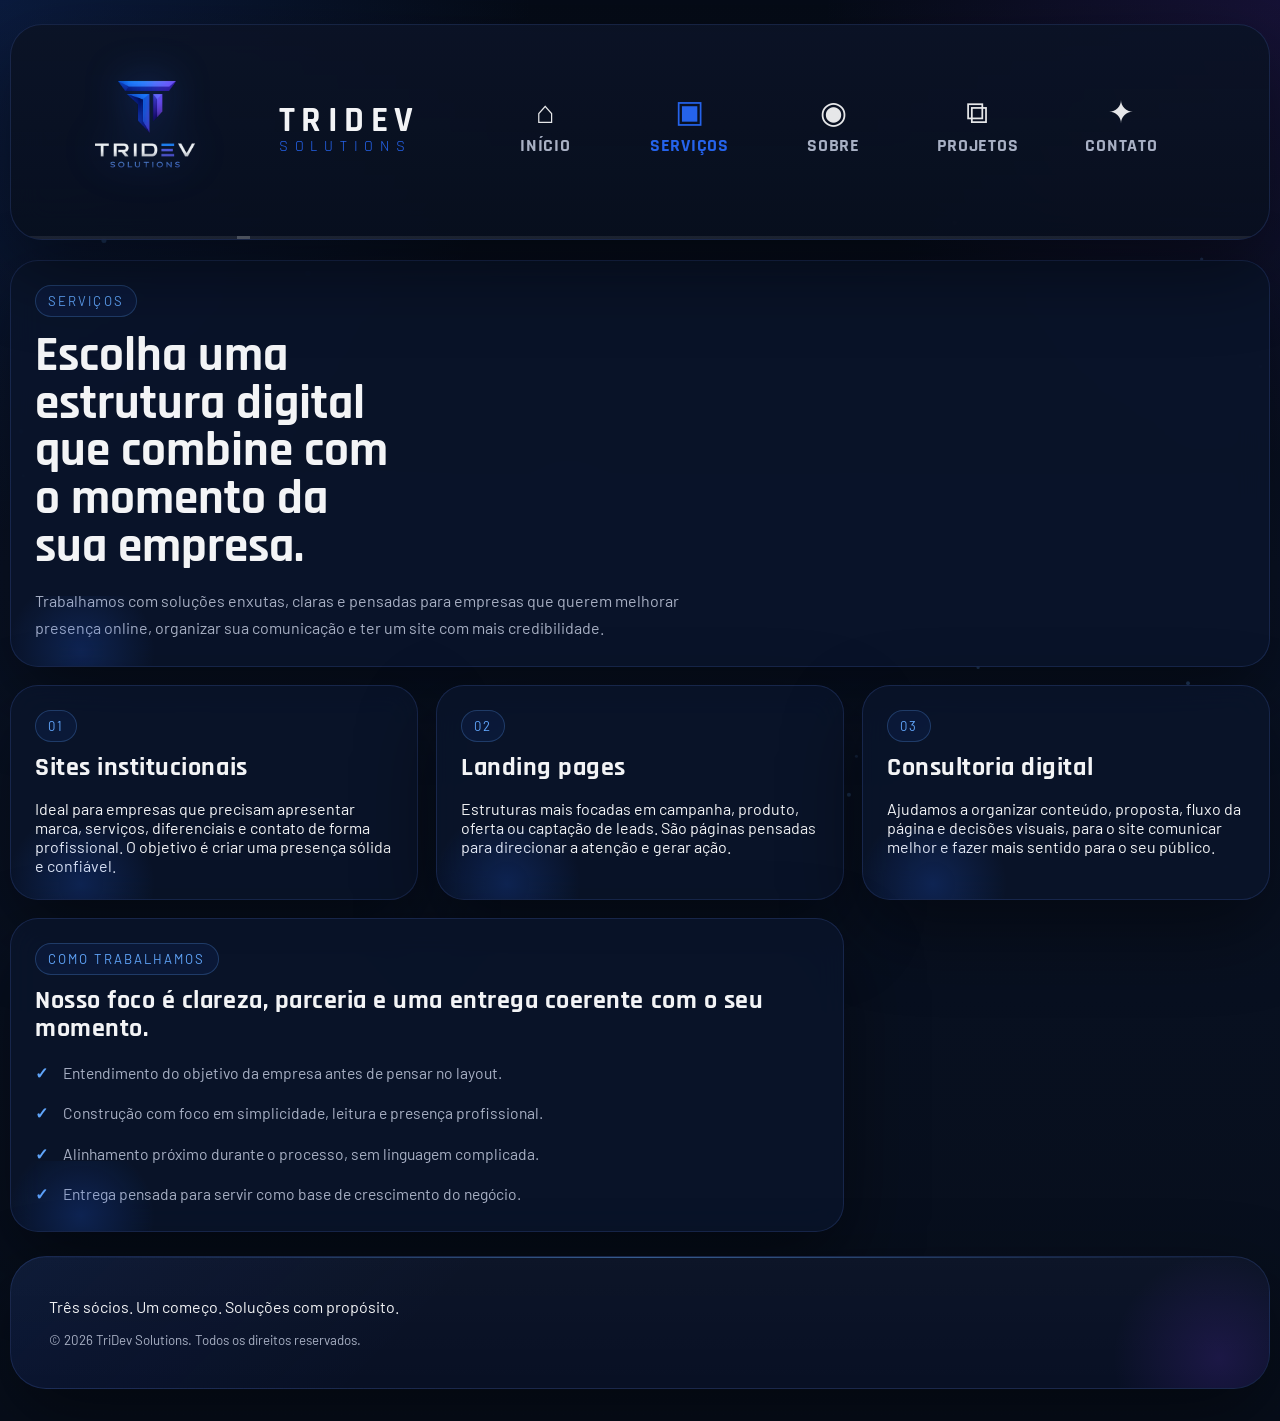
<file: servicos.html>
<!DOCTYPE html>
<html lang="pt-BR">
<head>
  <meta charset="UTF-8">
  <meta name="viewport" content="width=device-width, initial-scale=1.0">
  <meta
    name="description"
    content="Conheça os serviços da TriDev Solutions: sites institucionais, landing pages e consultoria digital."
  >
  <title>Serviços | TriDev Solutions</title>
  <link rel="preconnect" href="https://fonts.googleapis.com">
  <link rel="preconnect" href="https://fonts.gstatic.com" crossorigin>
  <link
    href="https://fonts.googleapis.com/css2?family=Barlow:wght@400;500;600;700;800&family=Rajdhani:wght@500;600;700&display=swap"
    rel="stylesheet"
  >
  <link rel="stylesheet" href="style.css">
</head>
<body>
  <canvas id="particles" aria-hidden="true"></canvas>

  <div class="page-shell">
    <header class="topbar">
      <a class="brand" href="index.html" aria-label="TriDev Solutions">
        <img src="img/logo.png" alt="Logo TriDev Solutions">
        <div class="brand-copy">
          <strong>TRIDEV</strong>
          <span>SOLUTIONS</span>
        </div>
      </a>

      <nav class="menu" aria-label="Navegação principal">
        <a class="menu-link" href="index.html">
          <span class="menu-icon">&#8962;</span>
          <span class="menu-text">Início</span>
        </a>
        <a class="menu-link is-active" href="servicos.html" aria-current="page">
          <span class="menu-icon">&#9635;</span>
          <span class="menu-text">Serviços</span>
        </a>
        <a class="menu-link" href="sobre.html">
          <span class="menu-icon">&#9673;</span>
          <span class="menu-text">Sobre</span>
        </a>
        <a class="menu-link" href="projetos.html">
          <span class="menu-icon">&#10697;</span>
          <span class="menu-text">Projetos</span>
        </a>
        <a class="menu-link" href="contato.html">
          <span class="menu-icon">&#10022;</span>
          <span class="menu-text">Contato</span>
        </a>
      </nav>

    </header>

    <main>
      <section class="inner-hero panel fade">
        <span class="eyebrow">Serviços</span>
        <h1>Escolha uma estrutura digital que combine com o momento da sua empresa.</h1>
        <p>
          Trabalhamos com soluções enxutas, claras e pensadas para empresas que querem melhorar presença online,
          organizar sua comunicação e ter um site com mais credibilidade.
        </p>
      </section>

      <section class="content-grid">
        <article class="panel page-card fade">
          <div class="card-header">
            <span class="section-tag">01</span>
            <h2>Sites institucionais</h2>
          </div>
          <p>
            Ideal para empresas que precisam apresentar marca, serviços, diferenciais e contato
            de forma profissional. O objetivo é criar uma presença sólida e confiável.
          </p>
        </article>

        <article class="panel page-card fade">
          <div class="card-header">
            <span class="section-tag">02</span>
            <h2>Landing pages</h2>
          </div>
          <p>
            Estruturas mais focadas em campanha, produto, oferta ou captação de leads.
            São páginas pensadas para direcionar a atenção e gerar ação.
          </p>
        </article>

        <article class="panel page-card fade">
          <div class="card-header">
            <span class="section-tag">03</span>
            <h2>Consultoria digital</h2>
          </div>
          <p>
            Ajudamos a organizar conteúdo, proposta, fluxo da página e decisões visuais,
            para o site comunicar melhor e fazer mais sentido para o seu público.
          </p>
        </article>

        <article class="panel wide-card fade">
          <div class="card-header">
            <span class="section-tag">Como trabalhamos</span>
            <h2>Nosso foco é clareza, parceria e uma entrega coerente com o seu momento.</h2>
          </div>
          <ul class="check-list">
            <li>Entendimento do objetivo da empresa antes de pensar no layout.</li>
            <li>Construção com foco em simplicidade, leitura e presença profissional.</li>
            <li>Alinhamento próximo durante o processo, sem linguagem complicada.</li>
            <li>Entrega pensada para servir como base de crescimento do negócio.</li>
          </ul>
        </article>
      </section>
    </main>

    <footer class="footer fade">
      <p>Três sócios. Um começo. Soluções com propósito.</p>
      <small>© 2026 TriDev Solutions. Todos os direitos reservados.</small>
    </footer>
  </div>

  <script src="script.js"></script>
</body>
</html>
</file>
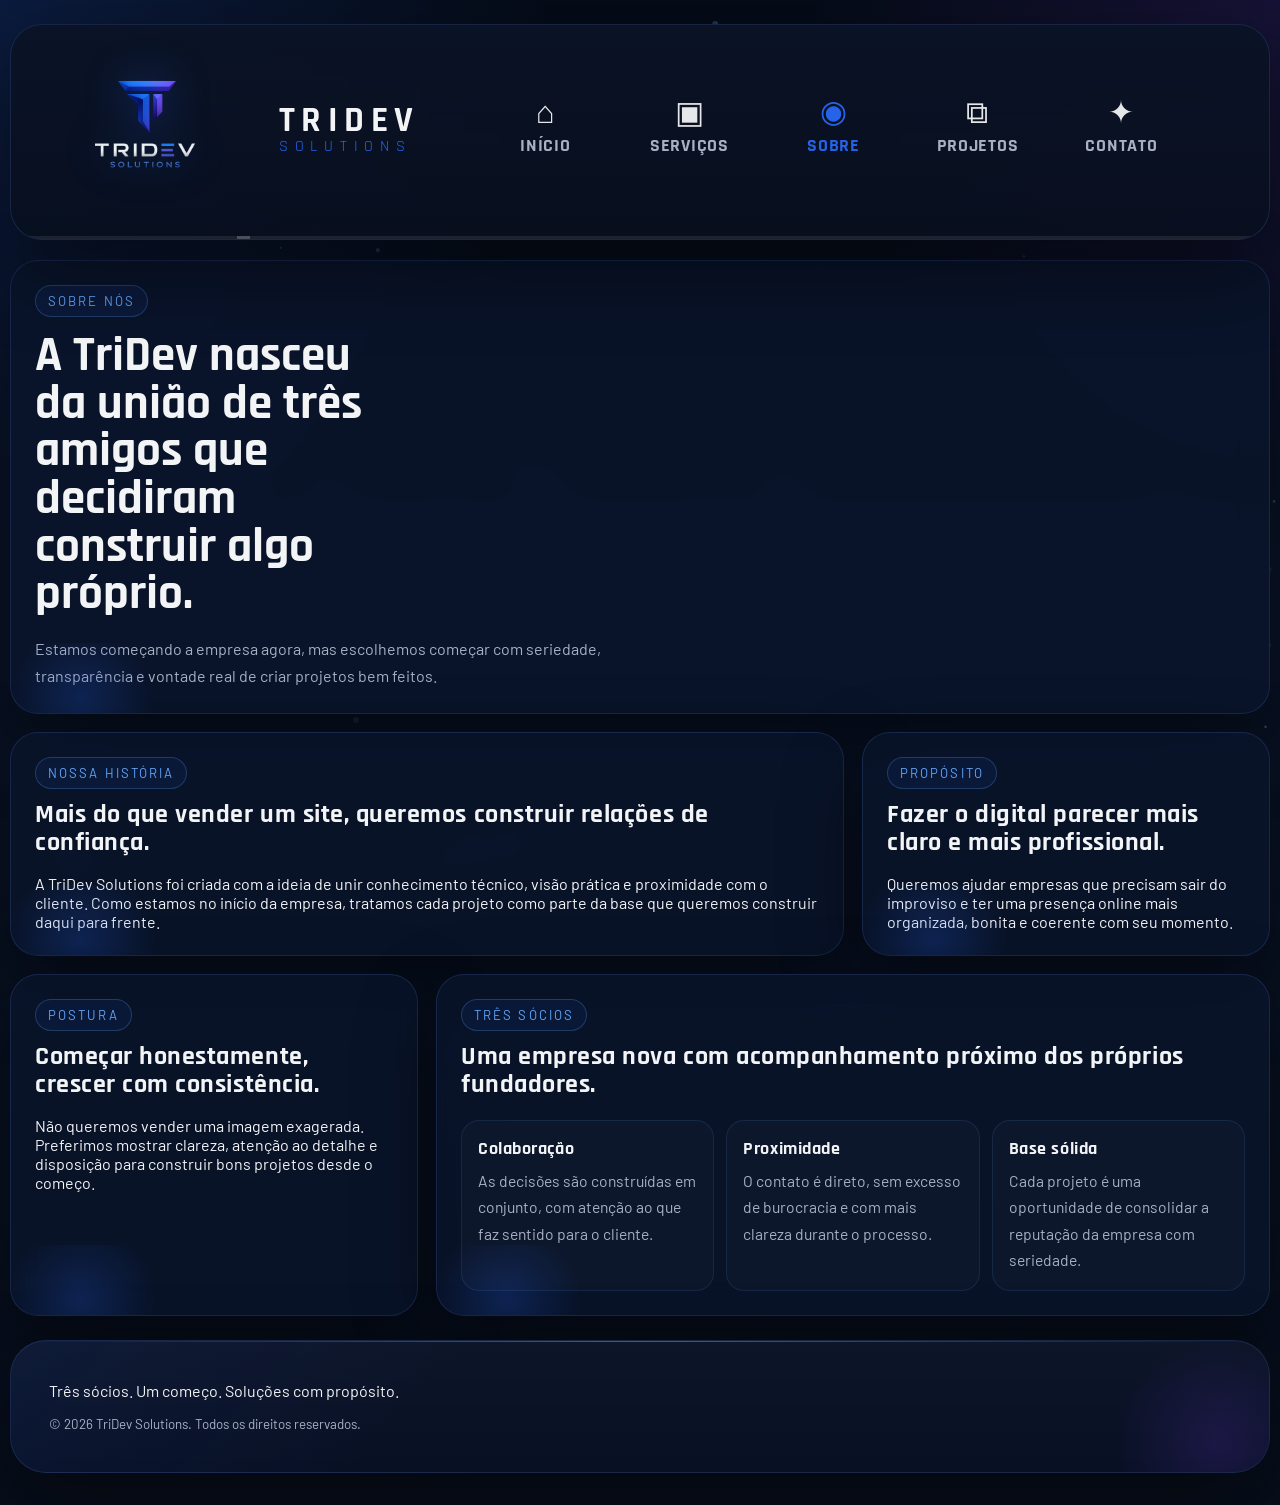
<file: sobre.html>
<!DOCTYPE html>
<html lang="pt-BR">
<head>
  <meta charset="UTF-8">
  <meta name="viewport" content="width=device-width, initial-scale=1.0">
  <meta
    name="description"
    content="Conheça a história da TriDev Solutions e a proposta dos três sócios fundadores."
  >
  <title>Sobre | TriDev Solutions</title>
  <link rel="preconnect" href="https://fonts.googleapis.com">
  <link rel="preconnect" href="https://fonts.gstatic.com" crossorigin>
  <link
    href="https://fonts.googleapis.com/css2?family=Barlow:wght@400;500;600;700;800&family=Rajdhani:wght@500;600;700&display=swap"
    rel="stylesheet"
  >
  <link rel="stylesheet" href="style.css">
</head>
<body>
  <canvas id="particles" aria-hidden="true"></canvas>

  <div class="page-shell">
    <header class="topbar">
      <a class="brand" href="index.html" aria-label="TriDev Solutions">
        <img src="img/logo.png" alt="Logo TriDev Solutions">
        <div class="brand-copy">
          <strong>TRIDEV</strong>
          <span>SOLUTIONS</span>
        </div>
      </a>

      <nav class="menu" aria-label="Navegação principal">
        <a class="menu-link" href="index.html">
          <span class="menu-icon">&#8962;</span>
          <span class="menu-text">Início</span>
        </a>
        <a class="menu-link" href="servicos.html">
          <span class="menu-icon">&#9635;</span>
          <span class="menu-text">Serviços</span>
        </a>
        <a class="menu-link is-active" href="sobre.html" aria-current="page">
          <span class="menu-icon">&#9673;</span>
          <span class="menu-text">Sobre</span>
        </a>
        <a class="menu-link" href="projetos.html">
          <span class="menu-icon">&#10697;</span>
          <span class="menu-text">Projetos</span>
        </a>
        <a class="menu-link" href="contato.html">
          <span class="menu-icon">&#10022;</span>
          <span class="menu-text">Contato</span>
        </a>
      </nav>

    </header>

    <main>
      <section class="inner-hero panel fade">
        <span class="eyebrow">Sobre nós</span>
        <h1>A TriDev nasceu da união de três amigos que decidiram construir algo próprio.</h1>
        <p>
          Estamos começando a empresa agora, mas escolhemos começar com seriedade,
          transparência e vontade real de criar projetos bem feitos.
        </p>
      </section>

      <section class="content-grid">
        <article class="panel wide-card fade">
          <div class="card-header">
            <span class="section-tag">Nossa história</span>
            <h2>Mais do que vender um site, queremos construir relações de confiança.</h2>
          </div>
          <p>
            A TriDev Solutions foi criada com a ideia de unir conhecimento técnico, visão prática
            e proximidade com o cliente. Como estamos no início da empresa, tratamos cada projeto
            como parte da base que queremos construir daqui para frente.
          </p>
        </article>

        <article class="panel page-card fade">
          <div class="card-header">
            <span class="section-tag">Propósito</span>
            <h2>Fazer o digital parecer mais claro e mais profissional.</h2>
          </div>
          <p>
            Queremos ajudar empresas que precisam sair do improviso e ter uma presença online
            mais organizada, bonita e coerente com seu momento.
          </p>
        </article>

        <article class="panel page-card fade">
          <div class="card-header">
            <span class="section-tag">Postura</span>
            <h2>Começar honestamente, crescer com consistência.</h2>
          </div>
          <p>
            Não queremos vender uma imagem exagerada. Preferimos mostrar clareza,
            atenção ao detalhe e disposição para construir bons projetos desde o começo.
          </p>
        </article>

        <article class="panel wide-card fade">
          <div class="card-header">
            <span class="section-tag">Três sócios</span>
            <h2>Uma empresa nova com acompanhamento próximo dos próprios fundadores.</h2>
          </div>
          <div class="founders-grid">
            <div class="mini-card">
              <strong>Colaboração</strong>
              <span>As decisões são construídas em conjunto, com atenção ao que faz sentido para o cliente.</span>
            </div>
            <div class="mini-card">
              <strong>Proximidade</strong>
              <span>O contato é direto, sem excesso de burocracia e com mais clareza durante o processo.</span>
            </div>
            <div class="mini-card">
              <strong>Base sólida</strong>
              <span>Cada projeto é uma oportunidade de consolidar a reputação da empresa com seriedade.</span>
            </div>
          </div>
        </article>
      </section>
    </main>

    <footer class="footer fade">
      <p>Três sócios. Um começo. Soluções com propósito.</p>
      <small>© 2026 TriDev Solutions. Todos os direitos reservados.</small>
    </footer>
  </div>

  <script src="script.js"></script>
</body>
</html>
</file>
<file: style.css>
:root {
  --bg: #08101f;
  --panel: rgba(10, 20, 43, 0.86);
  --panel-strong: rgba(9, 18, 38, 0.94);
  --line: rgba(78, 109, 198, 0.22);
  --text: #f3f4f6;
  --muted: #a8b0c4;
  --blue: #2563eb;
  --purple: #7c3aed;
  --cyan: #60a5fa;
  --shadow: 0 30px 80px rgba(0, 0, 0, 0.45);
  --topbar-bg: linear-gradient(180deg, rgba(11, 19, 38, 0.96), rgba(8, 15, 30, 0.9));
  --menu-bg: rgba(255, 255, 255, 0.03);
  --menu-border: rgba(96, 165, 250, 0.08);
  --hero-bg: linear-gradient(135deg, rgba(9, 18, 38, 0.97), rgba(7, 13, 29, 0.92));
  --highlight-bg: rgba(255, 255, 255, 0.02);
  --reasons-bg: linear-gradient(160deg, rgba(8, 17, 34, 0.88), rgba(6, 12, 24, 0.94));
  --contact-bg: linear-gradient(160deg, rgba(124, 58, 237, 0.2), rgba(7, 14, 27, 0.96) 58%);
  --note-bg: linear-gradient(155deg, rgba(255, 255, 255, 0.03), rgba(255, 255, 255, 0.01));
  --footer-bg: rgba(9, 18, 38, 0.94);
  --project-card-bg: linear-gradient(180deg, rgba(11, 20, 41, 0.98), rgba(8, 14, 27, 0.94));
  --project-thumb-bg: linear-gradient(145deg, rgba(19, 38, 66, 0.95), rgba(9, 18, 36, 0.98) 68%);
  --soft-border: rgba(96, 165, 250, 0.12);
  --glass-bg: rgba(255, 255, 255, 0.03);
}

* {
  box-sizing: border-box;
  margin: 0;
  padding: 0;
}

html {
  scroll-behavior: smooth;
}

body {
  min-height: 100vh;
  overflow-x: hidden;
  background:
    radial-gradient(circle at top left, rgba(37, 99, 235, 0.18), transparent 28%),
    radial-gradient(circle at top right, rgba(124, 58, 237, 0.14), transparent 24%),
    linear-gradient(180deg, #050b17 0%, #091225 40%, #070e1b 100%);
  color: var(--text);
  font-family: "Barlow", "Segoe UI", sans-serif;
}

a {
  color: inherit;
  text-decoration: none;
}

button {
  font: inherit;
}

#particles {
  position: fixed;
  inset: 0;
  width: 100%;
  height: 100%;
  z-index: 0;
  opacity: 0.5;
  pointer-events: none;
}

.page-shell {
  position: relative;
  z-index: 1;
  width: calc(100% - 20px);
  margin: 0 auto;
  padding: 24px 0 32px;
}

.topbar,
.panel,
.footer {
  border: 1px solid var(--line);
  box-shadow: var(--shadow);
  backdrop-filter: blur(16px);
}

.topbar {
  display: grid;
  grid-template-columns: auto 1fr auto;
  align-items: center;
  gap: 24px;
  padding: 14px 22px 20px 24px;
  margin-bottom: 20px;
  border-radius: 32px;
  background: var(--topbar-bg);
  position: sticky;
  top: 14px;
  z-index: 5;
  overflow: hidden;
}

.topbar::after {
  content: "";
  position: absolute;
  left: 0;
  right: 0;
  bottom: 0;
  height: 3px;
  background:
    linear-gradient(90deg, rgba(255, 255, 255, 0.1) 0 18%, rgba(255, 255, 255, 0.34) 18% 19%, rgba(255, 255, 255, 0.1) 19% 100%);
  opacity: 0.8;
}

.brand {
  display: grid;
  grid-template-columns: 220px auto;
  align-items: center;
  gap: 24px;
  overflow: visible;
}

.brand img {
  width: 350px;
  height: 180px;
  object-fit: contain;
  transform: none;
  justify-self: center;
  filter: drop-shadow(0 0 20px rgba(37, 99, 235, 0.35));
}

.brand-copy {
  display: flex;
  flex-direction: column;
  line-height: 0.95;
  font-family: "Rajdhani", sans-serif;
  min-width: max-content;
}

.brand-copy strong {
  font-size: 2.25rem;
  letter-spacing: 0.18em;
}

.brand-copy span {
  color: var(--blue);
  font-size: 1rem;
  letter-spacing: 0.42em;
}

.menu {
  display: flex;
  align-items: center;
  justify-content: center;
  gap: 6px;
  flex-wrap: wrap;
  padding: 0 12px;
  background: transparent;
  border: 0;
}

.menu-link {
  color: var(--muted);
  min-width: 138px;
  padding: 12px 12px 18px;
  display: grid;
  justify-items: center;
  gap: 8px;
  position: relative;
  text-transform: uppercase;
  transition:
    color 0.4s ease,
    transform 0.4s ease;
}

.menu-link::after {
  content: none;
}

.menu-icon {
  font-size: 1.95rem;
  line-height: 1;
  color: rgba(255, 255, 255, 0.9);
  transition:
    color 0.4s ease,
    transform 0.4s ease;
}

.menu-text {
  font-family: "Rajdhani", sans-serif;
  font-size: 1.12rem;
  font-weight: 700;
  letter-spacing: 0.04em;
}

.menu-link.is-active,
.menu-link:hover {
  color: var(--text);
}

.menu-link.is-active .menu-icon,
.menu-link:hover .menu-icon {
  color: var(--blue);
  transform: translateY(-1px);
}

.menu-link.is-active::before {
  content: none;
}

.menu-link.is-active .menu-text {
  color: var(--blue);
}

.topbar-cta {
  min-width: 180px;
  min-height: 54px;
  padding: 0 26px;
  border-radius: 999px;
  font-family: "Rajdhani", sans-serif;
  font-size: 1rem;
  font-weight: 700;
  letter-spacing: 0.06em;
  position: relative;
  overflow: hidden;
  box-shadow:
    0 18px 40px rgba(37, 99, 235, 0.3),
    0 0 0 1px rgba(255, 255, 255, 0.08) inset;
}

.topbar-cta::before {
  content: "";
  position: absolute;
  inset: 1px;
  border-radius: inherit;
  background: linear-gradient(135deg, rgba(255, 255, 255, 0.18), transparent 40%);
  opacity: 0.8;
  pointer-events: none;
}

.topbar-cta:hover {
  transform: translateY(-3px) scale(1.01);
  box-shadow:
    0 24px 50px rgba(37, 99, 235, 0.36),
    0 0 24px rgba(124, 58, 237, 0.2);
}

.home-stack {
  display: grid;
  gap: 20px;
}

.hero {
  display: grid;
  grid-template-columns: minmax(0, 1.55fr) minmax(280px, 0.6fr);
  gap: 20px;
  padding: 44px 48px;
  border-radius: 38px;
  background:
    var(--hero-bg),
    linear-gradient(120deg, rgba(37, 99, 235, 0.08), transparent 40%);
}

.hero-copy {
  display: flex;
  flex-direction: column;
  justify-content: center;
  gap: 18px;
}

.eyebrow,
.section-tag {
  display: inline-flex;
  width: fit-content;
  padding: 7px 12px;
  border: 1px solid rgba(96, 165, 250, 0.25);
  border-radius: 999px;
  background: rgba(37, 99, 235, 0.08);
  color: var(--cyan);
  font-size: 0.82rem;
  text-transform: uppercase;
  letter-spacing: 0.16em;
}

.hero h1,
.card-header h2,
.contact-card h2 {
  font-family: "Rajdhani", sans-serif;
  font-weight: 700;
  line-height: 0.98;
  letter-spacing: 0.02em;
}

.hero h1 {
  font-size: clamp(2rem, 3vw, 3.2rem);
  max-width: 17ch;
  line-height: 1.04;
}

.card-header h2,
.contact-card h2 {
  font-size: clamp(1.65rem, 2vw, 2.3rem);
  line-height: 1.04;
}

.hero p,
.about-card p,
.contact-card p,
.service-item p,
.mini-card span,
.highlight-card span,
.check-list li {
  color: var(--muted);
  font-size: 0.98rem;
  line-height: 1.68;
}

.hero-actions {
  display: flex;
  gap: 14px;
  flex-wrap: wrap;
}

.button {
  display: inline-flex;
  align-items: center;
  justify-content: center;
  min-height: 48px;
  padding: 0 22px;
  border-radius: 14px;
  border: 1px solid transparent;
  cursor: pointer;
  transition:
    transform 0.25s ease,
    border-color 0.25s ease,
    box-shadow 0.25s ease;
}

.button:hover {
  transform: translateY(-2px);
}

.button-primary {
  background: linear-gradient(135deg, var(--blue), var(--purple));
  color: var(--text);
  box-shadow: 0 18px 35px rgba(52, 85, 226, 0.3);
}

.button-secondary {
  background: rgba(255, 255, 255, 0.03);
  border-color: rgba(96, 165, 250, 0.2);
  color: var(--text);
}

.hero-highlights {
  display: grid;
  gap: 14px;
}

.home-section {
  display: grid;
  gap: 18px;
}

.section-intro {
  display: grid;
  gap: 10px;
  padding: 22px 28px;
}

.section-intro h2 {
  font-family: "Rajdhani", sans-serif;
  font-size: clamp(2rem, 3vw, 3.1rem);
  line-height: 1;
  max-width: 18ch;
}

.section-intro p {
  color: var(--muted);
  font-size: 1rem;
  line-height: 1.72;
  max-width: 96ch;
}

.split-grid {
  display: grid;
  grid-template-columns: 1.15fr 0.85fr;
  gap: 18px;
}

.inner-hero {
  display: grid;
  gap: 16px;
  padding: 34px 36px;
}

.inner-hero h1 {
  font-family: "Rajdhani", sans-serif;
  font-size: clamp(2.3rem, 3.8vw, 3.8rem);
  line-height: 0.98;
  max-width: 14ch;
}

.inner-hero p {
  color: var(--muted);
  font-size: 1rem;
  line-height: 1.7;
  max-width: 72ch;
}

.highlight-card,
.mini-card,
.service-item {
  border: 1px solid var(--soft-border);
  background: var(--highlight-bg);
  border-radius: 18px;
}

.highlight-card {
  padding: 18px;
}

.highlight-card strong,
.mini-card strong,
.service-item strong {
  display: block;
  margin-bottom: 8px;
  font-family: "Rajdhani", sans-serif;
  font-size: 1.15rem;
  letter-spacing: 0.03em;
}

.content-grid {
  display: grid;
  grid-template-columns: repeat(12, 1fr);
  gap: 18px;
  margin-top: 18px;
}

.panel {
  padding: 24px;
  border-radius: 28px;
  background: var(--panel);
  position: relative;
  overflow: hidden;
  transition:
    transform 0.28s ease,
    border-color 0.28s ease,
    box-shadow 0.28s ease,
    background 0.28s ease;
}

.panel:hover {
  transform: translateY(-8px);
  border-color: rgba(96, 165, 250, 0.28);
  box-shadow:
    0 34px 90px rgba(0, 0, 0, 0.52),
    0 0 0 1px rgba(96, 165, 250, 0.08) inset,
    0 0 34px rgba(37, 99, 235, 0.16);
  background: color-mix(in srgb, var(--panel) 92%, rgba(37, 99, 235, 0.12) 8%);
}

.panel::after {
  content: "";
  position: absolute;
  inset: auto auto -40px -20px;
  width: 180px;
  height: 110px;
  background: radial-gradient(circle, rgba(37, 99, 235, 0.22), transparent 70%);
  pointer-events: none;
  transition:
    opacity 0.28s ease,
    transform 0.28s ease;
}

.panel:hover::after {
  opacity: 1;
  transform: scale(1.18);
}

.card-header {
  display: flex;
  flex-direction: column;
  gap: 12px;
  margin-bottom: 18px;
}

.services-card,
.reasons-card,
.about-card,
.contact-card,
.page-card,
.wide-card {
  min-height: 100%;
}

.services-card {
  grid-column: span 6;
}

.services-showcase {
  display: grid;
  grid-template-columns: minmax(0, 1fr) minmax(0, 1fr) minmax(300px, 0.8fr);
  gap: 18px;
}

.services-side {
  display: grid;
  gap: 18px;
}

.service-showcase-card {
  display: grid;
  align-content: start;
  gap: 16px;
  min-height: 100%;
  background:
    linear-gradient(160deg, rgba(255, 255, 255, 0.03), rgba(255, 255, 255, 0.01)),
    var(--panel);
}

.service-showcase-card-featured {
  background:
    linear-gradient(160deg, rgba(37, 99, 235, 0.12), rgba(124, 58, 237, 0.08)),
    var(--panel);
}

.service-card-top {
  display: flex;
  align-items: center;
  justify-content: space-between;
  gap: 14px;
}

.service-chip {
  display: inline-flex;
  align-items: center;
  justify-content: center;
  min-width: 42px;
  height: 42px;
  border-radius: 999px;
  border: 1px solid rgba(96, 165, 250, 0.14);
  background: rgba(255, 255, 255, 0.03);
  color: var(--text);
  font-size: 0.82rem;
  font-weight: 700;
  letter-spacing: 0.08em;
}

.service-points {
  list-style: none;
  display: grid;
  gap: 10px;
  margin-top: 4px;
}

.service-points li {
  position: relative;
  padding-left: 22px;
  color: var(--muted);
  line-height: 1.55;
}

.service-points li::before {
  content: "";
  position: absolute;
  left: 0;
  top: 10px;
  width: 10px;
  height: 10px;
  border-radius: 50%;
  background: linear-gradient(135deg, var(--blue), var(--purple));
  box-shadow: 0 0 14px rgba(37, 99, 235, 0.3);
}

.service-support-card {
  display: grid;
  gap: 14px;
  align-content: start;
  min-height: 100%;
  background:
    linear-gradient(155deg, rgba(255, 255, 255, 0.03), rgba(255, 255, 255, 0.01)),
    rgba(255, 255, 255, 0.01);
}

.service-support-card h3 {
  font-family: "Rajdhani", sans-serif;
  font-size: 1.55rem;
  line-height: 1.04;
  letter-spacing: 0.02em;
}

.service-support-card p {
  color: var(--muted);
  line-height: 1.7;
}

.compact-services {
  display: grid;
  grid-template-columns: 1fr;
  gap: 14px;
}

.service-item {
  display: flex;
  gap: 14px;
  align-items: flex-start;
  padding: 18px;
}

.service-icon {
  min-width: 50px;
  height: 50px;
  border-radius: 14px;
  display: grid;
  place-items: center;
  background: linear-gradient(135deg, rgba(37, 99, 235, 0.18), rgba(124, 58, 237, 0.2));
  color: var(--cyan);
  font-family: "Rajdhani", sans-serif;
  font-size: 0.95rem;
  font-weight: 700;
  letter-spacing: 0.08em;
}

.reasons-card {
  grid-column: span 6;
  background: var(--reasons-bg);
}

.check-list {
  list-style: none;
  display: grid;
  gap: 14px;
}

.check-list li {
  position: relative;
  padding-left: 28px;
}

.check-list li::before {
  content: "\2713";
  position: absolute;
  left: 0;
  top: 0;
  color: var(--cyan);
  font-weight: 700;
}

.about-card {
  grid-column: span 7;
}

.about-banner {
  margin-top: 22px;
  padding: 20px 22px;
  border-radius: 22px;
  border: 1px solid rgba(96, 165, 250, 0.14);
  background:
    linear-gradient(135deg, rgba(37, 99, 235, 0.08), rgba(124, 58, 237, 0.08)),
    rgba(255, 255, 255, 0.02);
}

.about-banner small {
  display: block;
  margin-bottom: 8px;
  color: var(--cyan);
  font-size: 0.76rem;
  letter-spacing: 0.16em;
  text-transform: uppercase;
}

.about-banner strong {
  font-family: "Rajdhani", sans-serif;
  font-size: 1.45rem;
  line-height: 1.05;
  letter-spacing: 0.03em;
}

.founders-grid {
  display: grid;
  grid-template-columns: repeat(3, 1fr);
  gap: 12px;
  margin-top: 22px;
}

.mini-card {
  padding: 16px;
}

.contact-card {
  grid-column: span 5;
  display: grid;
  gap: 18px;
  background:
    var(--contact-bg),
    var(--panel-strong);
}

.reasons-grid {
  display: grid;
  grid-template-columns: repeat(2, minmax(0, 1fr));
  gap: 14px;
}

.reason-card {
  display: grid;
  gap: 10px;
  padding: 18px;
  border-radius: 20px;
  border: 1px solid rgba(96, 165, 250, 0.12);
  background:
    linear-gradient(160deg, rgba(255, 255, 255, 0.03), rgba(255, 255, 255, 0.01)),
    rgba(255, 255, 255, 0.01);
}

.reason-kicker {
  display: inline-flex;
  width: fit-content;
  padding: 7px 10px;
  border-radius: 999px;
  background: rgba(37, 99, 235, 0.14);
  color: var(--cyan);
  font-size: 0.74rem;
  font-weight: 700;
  letter-spacing: 0.14em;
}

.reason-card strong {
  font-family: "Rajdhani", sans-serif;
  font-size: 1.18rem;
  line-height: 1.02;
  letter-spacing: 0.03em;
}

.reason-card p {
  color: var(--muted);
  line-height: 1.62;
}

.contact-copy {
  display: grid;
  gap: 20px;
}

.page-card {
  grid-column: span 4;
}

.wide-card {
  grid-column: span 8;
}

.section-actions {
  display: flex;
  justify-content: center;
}

.contact-split {
  grid-template-columns: 1fr 0.82fr;
}

.estimate-grid {
  display: grid;
  grid-template-columns: minmax(0, 1.1fr) minmax(320px, 0.9fr);
  gap: 18px;
}

.estimate-card,
.estimate-result-card {
  display: grid;
  gap: 20px;
}

.estimate-form {
  display: grid;
  gap: 16px;
}

.field {
  display: grid;
  gap: 10px;
}

.field span {
  color: var(--text);
  font-weight: 600;
}

.field select,
.field textarea {
  width: 100%;
  border: 1px solid rgba(96, 165, 250, 0.16);
  border-radius: 18px;
  background: rgba(255, 255, 255, 0.03);
  color: var(--text);
  padding: 14px 16px;
  outline: none;
  transition: border-color 0.25s ease, box-shadow 0.25s ease, transform 0.25s ease;
}

.field select {
  appearance: none;
  -webkit-appearance: none;
  -moz-appearance: none;
  background:
    linear-gradient(45deg, transparent 50%, rgba(243, 244, 246, 0.92) 50%),
    linear-gradient(135deg, rgba(243, 244, 246, 0.92) 50%, transparent 50%),
    rgba(255, 255, 255, 0.03);
  background-position:
    calc(100% - 20px) calc(50% - 3px),
    calc(100% - 14px) calc(50% - 3px),
    0 0;
  background-size: 6px 6px, 6px 6px, 100% 100%;
  background-repeat: no-repeat;
  padding-right: 42px;
}

.field select option {
  background: #0d1730;
  color: #f3f4f6;
}

.field textarea {
  resize: vertical;
  min-height: 130px;
  line-height: 1.6;
}

.field select:focus,
.field textarea:focus {
  border-color: rgba(96, 165, 250, 0.4);
  box-shadow: 0 0 0 4px rgba(37, 99, 235, 0.12);
}

.field-group {
  display: grid;
  grid-template-columns: repeat(2, minmax(0, 1fr));
  gap: 12px;
}

.checkbox-card {
  position: relative;
  display: flex;
  align-items: center;
  gap: 12px;
  min-height: 64px;
  padding: 16px 18px;
  border-radius: 18px;
  border: 1px solid rgba(96, 165, 250, 0.12);
  background: rgba(255, 255, 255, 0.02);
  color: var(--text);
  cursor: pointer;
  transition: transform 0.25s ease, border-color 0.25s ease, background 0.25s ease, box-shadow 0.25s ease;
}

.checkbox-card input {
  width: 18px;
  height: 18px;
  accent-color: var(--blue);
  flex: 0 0 auto;
}

.checkbox-card:hover,
.checkbox-card:has(input:checked) {
  transform: translateY(-2px);
  border-color: rgba(96, 165, 250, 0.28);
  background: rgba(37, 99, 235, 0.08);
  box-shadow: 0 18px 34px rgba(0, 0, 0, 0.18);
}

.estimate-actions {
  display: flex;
  flex-wrap: wrap;
  gap: 12px;
}

.estimate-result-card {
  background:
    linear-gradient(180deg, rgba(9, 18, 38, 0.98), rgba(8, 14, 27, 0.96)),
    radial-gradient(circle at top right, rgba(37, 99, 235, 0.16), transparent 26%);
}

.estimate-result {
  display: grid;
  gap: 12px;
  padding: 22px;
  border-radius: 24px;
  border: 1px solid rgba(96, 165, 250, 0.14);
  background: linear-gradient(160deg, rgba(37, 99, 235, 0.1), rgba(255, 255, 255, 0.02));
}

.estimate-result small {
  color: var(--cyan);
  text-transform: uppercase;
  letter-spacing: 0.16em;
  font-size: 0.76rem;
}

.estimate-result strong {
  font-family: "Rajdhani", sans-serif;
  font-size: clamp(2.4rem, 4vw, 3.6rem);
  line-height: 0.9;
}

.estimate-result p {
  color: var(--muted);
  line-height: 1.65;
}

.estimate-breakdown {
  display: grid;
  gap: 12px;
}

.contact-note {
  background:
    var(--note-bg),
    var(--panel);
}

.contact-note-copy {
  color: var(--muted);
  line-height: 1.7;
  margin-bottom: 10px;
}

.contact-list {
  display: grid;
  gap: 10px;
  color: var(--muted);
}

.contact-list a:hover {
  color: var(--text);
}

.contact-list-structured {
  grid-template-columns: repeat(2, minmax(0, 1fr));
  gap: 14px;
}

.contact-item {
  display: grid;
  gap: 6px;
  padding: 16px 18px;
  border-radius: 18px;
  border: 1px solid rgba(96, 165, 250, 0.12);
  background: rgba(255, 255, 255, 0.03);
}

.contact-item small {
  color: var(--cyan);
  font-size: 0.72rem;
  letter-spacing: 0.14em;
  text-transform: uppercase;
}

.contact-item a,
.contact-item span {
  color: var(--text);
  font-size: 1rem;
  line-height: 1.5;
  word-break: break-word;
}

.contact-item a:hover {
  color: var(--cyan);
}

.contact-actions {
  display: flex;
  gap: 12px;
  flex-wrap: wrap;
  align-items: center;
  justify-content: center;
}

.button-whatsapp {
  background: linear-gradient(135deg, #16a34a, #22c55e);
  color: #f8fffb;
  box-shadow: 0 18px 35px rgba(22, 163, 74, 0.26);
  gap: 10px;
  padding: 0 20px;
}

.whatsapp-badge {
  display: inline-grid;
  place-items: center;
  min-width: 34px;
  height: 34px;
  border-radius: 50%;
  background: rgba(255, 255, 255, 0.14);
  font-size: 0.78rem;
  font-weight: 700;
  letter-spacing: 0.06em;
}

.next-steps-list {
  list-style: none;
  display: grid;
  gap: 12px;
}

.next-steps-list li {
  display: grid;
  grid-template-columns: 52px 1fr;
  gap: 14px;
  align-items: start;
  padding: 16px;
  border-radius: 18px;
  border: 1px solid rgba(96, 165, 250, 0.12);
  background: rgba(255, 255, 255, 0.03);
}

.step-number {
  display: inline-grid;
  place-items: center;
  width: 52px;
  height: 52px;
  border-radius: 16px;
  background: linear-gradient(135deg, rgba(37, 99, 235, 0.28), rgba(124, 58, 237, 0.28));
  color: var(--text);
  font-family: "Rajdhani", sans-serif;
  font-size: 1rem;
  font-weight: 700;
  letter-spacing: 0.08em;
}

.next-steps-list strong {
  display: block;
  margin-bottom: 6px;
  font-family: "Rajdhani", sans-serif;
  font-size: 1.05rem;
  letter-spacing: 0.03em;
}

.next-steps-list p {
  color: var(--muted);
  line-height: 1.62;
}

.footer {
  display: grid;
  gap: 16px;
  margin-top: 24px;
  padding: 40px 38px;
  border-radius: 36px;
  background:
    linear-gradient(180deg, rgba(255, 255, 255, 0.02), rgba(255, 255, 255, 0)),
    linear-gradient(135deg, rgba(37, 99, 235, 0.08), transparent 34%),
    var(--footer-bg);
  position: relative;
  overflow: hidden;
}

.footer::before {
  content: "";
  position: absolute;
  inset: 0 0 auto 0;
  height: 1px;
  background: linear-gradient(90deg, transparent, rgba(96, 165, 250, 0.55), transparent);
  opacity: 0.9;
}

.footer::after {
  content: "";
  position: absolute;
  right: -60px;
  bottom: -80px;
  width: 220px;
  height: 220px;
  background: radial-gradient(circle, rgba(124, 58, 237, 0.16), transparent 68%);
  pointer-events: none;
}

.footer-rich {
  grid-template-columns: minmax(280px, 1.1fr) minmax(0, 1.4fr);
  align-items: start;
}

.footer-brand {
  display: grid;
  grid-template-columns: 180px 1fr;
  gap: 36px;
  align-items: center;
  padding-right: 24px;
  position: relative;
}

.footer-brand::after {
  content: "";
  position: absolute;
  top: 8px;
  right: 0;
  width: 1px;
  height: calc(100% - 16px);
  background: linear-gradient(180deg, transparent, rgba(96, 165, 250, 0.2), transparent);
}

.footer-brand img {
  width: 180px;
  height: 180px;
  object-fit: contain;
  transform: scale(1.28);
  transform-origin: center center;
  justify-self: center;
  align-self: center;
}

.footer-brand strong {
  display: block;
  font-family: "Rajdhani", sans-serif;
  font-size: 1.95rem;
  letter-spacing: 0.12em;
}

.footer-brand p {
  margin-top: 10px;
  color: var(--muted);
  line-height: 1.8;
  font-size: 1.02rem;
}

.footer small {
  color: var(--muted);
}

.footer-grid {
  display: grid;
  grid-template-columns: repeat(3, 1fr);
  gap: 30px;
}

.footer-column {
  display: grid;
  gap: 12px;
  padding: 8px 0;
}

.footer-column span {
  color: var(--text);
  font-family: "Rajdhani", sans-serif;
  font-size: 1.08rem;
  letter-spacing: 0.12em;
  text-transform: uppercase;
  margin-bottom: 6px;
}

.footer-column a,
.footer-column p {
  color: var(--muted);
  line-height: 1.7;
  font-size: 1rem;
}

.footer-column a:hover {
  color: var(--text);
}

.projects-grid {
  display: grid;
  grid-template-columns: repeat(3, 1fr);
  gap: 18px;
  margin-top: 18px;
}

.projects-page {
  display: grid;
  gap: 18px;
}

.projects-hero {
  display: grid;
  grid-template-columns: minmax(0, 1.25fr) minmax(300px, 0.75fr);
  gap: 18px;
  padding: 40px;
}

.projects-hero-copy {
  display: grid;
  gap: 16px;
}

.projects-hero-copy h1 {
  font-family: "Rajdhani", sans-serif;
  font-size: clamp(2.5rem, 4vw, 4.2rem);
  line-height: 0.98;
  max-width: 12ch;
}

.projects-hero-copy p {
  color: var(--muted);
  line-height: 1.72;
  max-width: 70ch;
}

.projects-hero-side {
  display: grid;
  gap: 14px;
}

.projects-stat {
  display: grid;
  gap: 8px;
  padding: 20px;
  border-radius: 20px;
  border: 1px solid rgba(96, 165, 250, 0.12);
  background: rgba(255, 255, 255, 0.03);
}

.projects-stat strong {
  font-family: "Rajdhani", sans-serif;
  font-size: 1.2rem;
  letter-spacing: 0.03em;
}

.projects-stat span {
  color: var(--muted);
  line-height: 1.6;
}

.projects-showcase {
  display: grid;
  gap: 18px;
}

.featured-project {
  display: grid;
  grid-template-columns: minmax(0, 1.05fr) minmax(340px, 0.95fr);
  gap: 22px;
  padding: 28px;
}

.featured-visual {
  position: relative;
  min-height: 430px;
  padding: 22px;
  border-radius: 28px;
  border: 1px solid rgba(96, 165, 250, 0.14);
  background:
    radial-gradient(circle at top right, rgba(124, 58, 237, 0.28), transparent 24%),
    radial-gradient(circle at bottom left, rgba(37, 99, 235, 0.26), transparent 34%),
    linear-gradient(145deg, rgba(19, 38, 66, 0.98), rgba(9, 18, 36, 0.98) 68%);
  overflow: hidden;
}

.featured-visual-image {
  position: absolute;
  inset: 0;
  width: 100%;
  height: 100%;
  object-fit: cover;
  object-position: center top;
  opacity: 0.58;
  filter: saturate(1.05) contrast(1.02);
}

.featured-visual::before {
  content: "";
  position: absolute;
  inset: 18px;
  border-radius: 22px;
  border: 1px solid rgba(255, 255, 255, 0.06);
  z-index: 1;
}

.featured-visual::after {
  content: "";
  position: absolute;
  right: -50px;
  bottom: -70px;
  width: 240px;
  height: 240px;
  background: linear-gradient(135deg, rgba(37, 99, 235, 0.38), rgba(124, 58, 237, 0.34));
  transform: rotate(32deg);
  z-index: 1;
}

.featured-visual .project-label,
.featured-visual-copy {
  z-index: 2;
}

.featured-visual-copy {
  position: absolute;
  left: 28px;
  right: 28px;
  bottom: 28px;
  display: grid;
  gap: 10px;
}

.featured-visual-copy small {
  color: rgba(243, 244, 246, 0.7);
  text-transform: uppercase;
  letter-spacing: 0.16em;
  font-size: 0.74rem;
}

.featured-visual-copy strong {
  font-family: "Rajdhani", sans-serif;
  font-size: clamp(1.8rem, 2.6vw, 2.7rem);
  line-height: 0.95;
}

.featured-content {
  display: grid;
  align-content: center;
  gap: 16px;
}

.featured-content p {
  color: var(--muted);
  line-height: 1.72;
}

.projects-grid-secondary {
  grid-template-columns: repeat(2, 1fr);
  margin-top: 0;
}

.projects-helper {
  display: grid;
  gap: 18px;
}

.helper-grid {
  display: grid;
  grid-template-columns: repeat(3, 1fr);
  gap: 14px;
}

.project-placeholder {
  min-height: 460px;
  display: grid;
  align-content: start;
  gap: 16px;
  background:
    var(--project-card-bg),
    linear-gradient(135deg, rgba(37, 99, 235, 0.08), transparent 45%);
}

.project-placeholder h2 {
  font-family: "Rajdhani", sans-serif;
  font-size: 1.95rem;
  line-height: 0.96;
}

.project-placeholder p,
.project-meta li {
  color: var(--muted);
  line-height: 1.65;
}

.project-thumb {
  position: relative;
  min-height: 250px;
  padding: 18px;
  border-radius: 22px;
  border: 1px solid var(--soft-border);
  background:
    radial-gradient(circle at top right, rgba(124, 58, 237, 0.24), transparent 26%),
    radial-gradient(circle at bottom left, rgba(37, 99, 235, 0.24), transparent 32%),
    var(--project-thumb-bg);
  overflow: hidden;
}

.project-thumb-image {
  position: absolute;
  inset: 0;
  width: 100%;
  height: 100%;
  object-fit: cover;
  object-position: center top;
  opacity: 0.68;
  filter: saturate(1.02) contrast(1.04);
}

.project-thumb::before {
  content: "";
  position: absolute;
  inset: 14px;
  border-radius: 18px;
  border: 1px solid rgba(255, 255, 255, 0.06);
  z-index: 1;
}

.project-thumb::after {
  content: "";
  position: absolute;
  right: -30px;
  bottom: -34px;
  width: 160px;
  height: 160px;
  background: linear-gradient(135deg, rgba(37, 99, 235, 0.4), rgba(124, 58, 237, 0.34));
  transform: rotate(35deg);
  opacity: 0.85;
  z-index: 1;
}

.project-thumb .project-label,
.project-thumb-copy {
  z-index: 2;
}

.project-thumb-copy {
  position: absolute;
  left: 22px;
  right: 22px;
  bottom: 22px;
  display: grid;
  gap: 8px;
}

.project-thumb-copy small {
  color: rgba(243, 244, 246, 0.72);
  text-transform: uppercase;
  letter-spacing: 0.16em;
  font-size: 0.72rem;
}

.project-thumb-copy strong {
  font-family: "Rajdhani", sans-serif;
  font-size: 1.45rem;
  line-height: 1;
}

.project-content {
  display: grid;
  gap: 10px;
}

.project-label {
  display: inline-flex;
  width: fit-content;
  padding: 8px 12px;
  border-radius: 999px;
  background: rgba(124, 58, 237, 0.14);
  border: 1px solid rgba(124, 58, 237, 0.2);
  color: var(--text);
  font-size: 0.82rem;
  letter-spacing: 0.14em;
  text-transform: uppercase;
}

.project-meta {
  list-style: none;
  display: grid;
  gap: 8px;
  padding-top: 4px;
}

.project-actions {
  display: flex;
  align-items: center;
  justify-content: space-between;
  padding-top: 6px;
}

.project-link {
  display: inline-flex;
  align-items: center;
  min-height: 40px;
  padding: 0 14px;
  border-radius: 999px;
  border: 1px solid var(--soft-border);
  background: var(--glass-bg);
  font-size: 0.92rem;
}

.muted-link {
  color: var(--text);
}

.fade {
  opacity: 0;
  transform: translateY(28px);
  transition:
    opacity 0.7s ease,
    transform 0.7s ease;
}

.fade.show {
  opacity: 1;
  transform: translateY(0);
}

@media (max-width: 1100px) {
  .hero,
  .content-grid,
  .split-grid,
  .estimate-grid,
  .footer-rich,
  .projects-hero,
  .featured-project {
    grid-template-columns: 1fr;
  }

  .services-card,
  .reasons-card,
  .about-card,
  .contact-card,
  .page-card,
  .wide-card {
    grid-column: auto;
  }

  .founders-grid {
    grid-template-columns: 1fr;
  }

  .projects-grid {
    grid-template-columns: 1fr;
  }

  .projects-grid-secondary,
  .helper-grid,
  .services-showcase,
  .field-group {
    grid-template-columns: 1fr;
  }

  .contact-list-structured {
    grid-template-columns: 1fr;
  }

  .reasons-grid {
    grid-template-columns: 1fr;
  }

  .topbar {
    grid-template-columns: 1fr;
  }

  .menu {
    justify-content: flex-start;
  }

  .footer-grid {
    grid-template-columns: 1fr;
  }

  .footer-brand {
    padding-right: 0;
  }

  .footer-brand::after {
    display: none;
  }
}

@media (max-width: 720px) {
  .page-shell {
    width: calc(100% - 12px);
    padding-top: 12px;
  }

  .topbar,
  .hero,
  .inner-hero,
  .panel,
  .footer {
    padding: 20px;
    border-radius: 22px;
  }

  .section-intro {
    padding: 20px;
  }

  .brand img {
    width: 92px;
    height: 92px;
    transform: scale(1.28);
  }

  .brand-copy strong {
    font-size: 1.55rem;
  }

  .brand-copy span {
    font-size: 0.8rem;
  }

  .menu {
    gap: 6px;
    padding: 0;
    background: transparent;
    border: 0;
  }

  .menu-link {
    min-width: 88px;
    padding: 8px 8px 12px;
  }

  .menu-text {
    font-size: 0.84rem;
  }

  .topbar-cta {
    width: 100%;
  }

  .hero h1 {
    font-size: 2.25rem;
    max-width: 100%;
  }

  .section-intro h2,
  .inner-hero h1 {
    max-width: 100%;
  }

  .contact-actions .button {
    width: 100%;
  }
}
</file>
